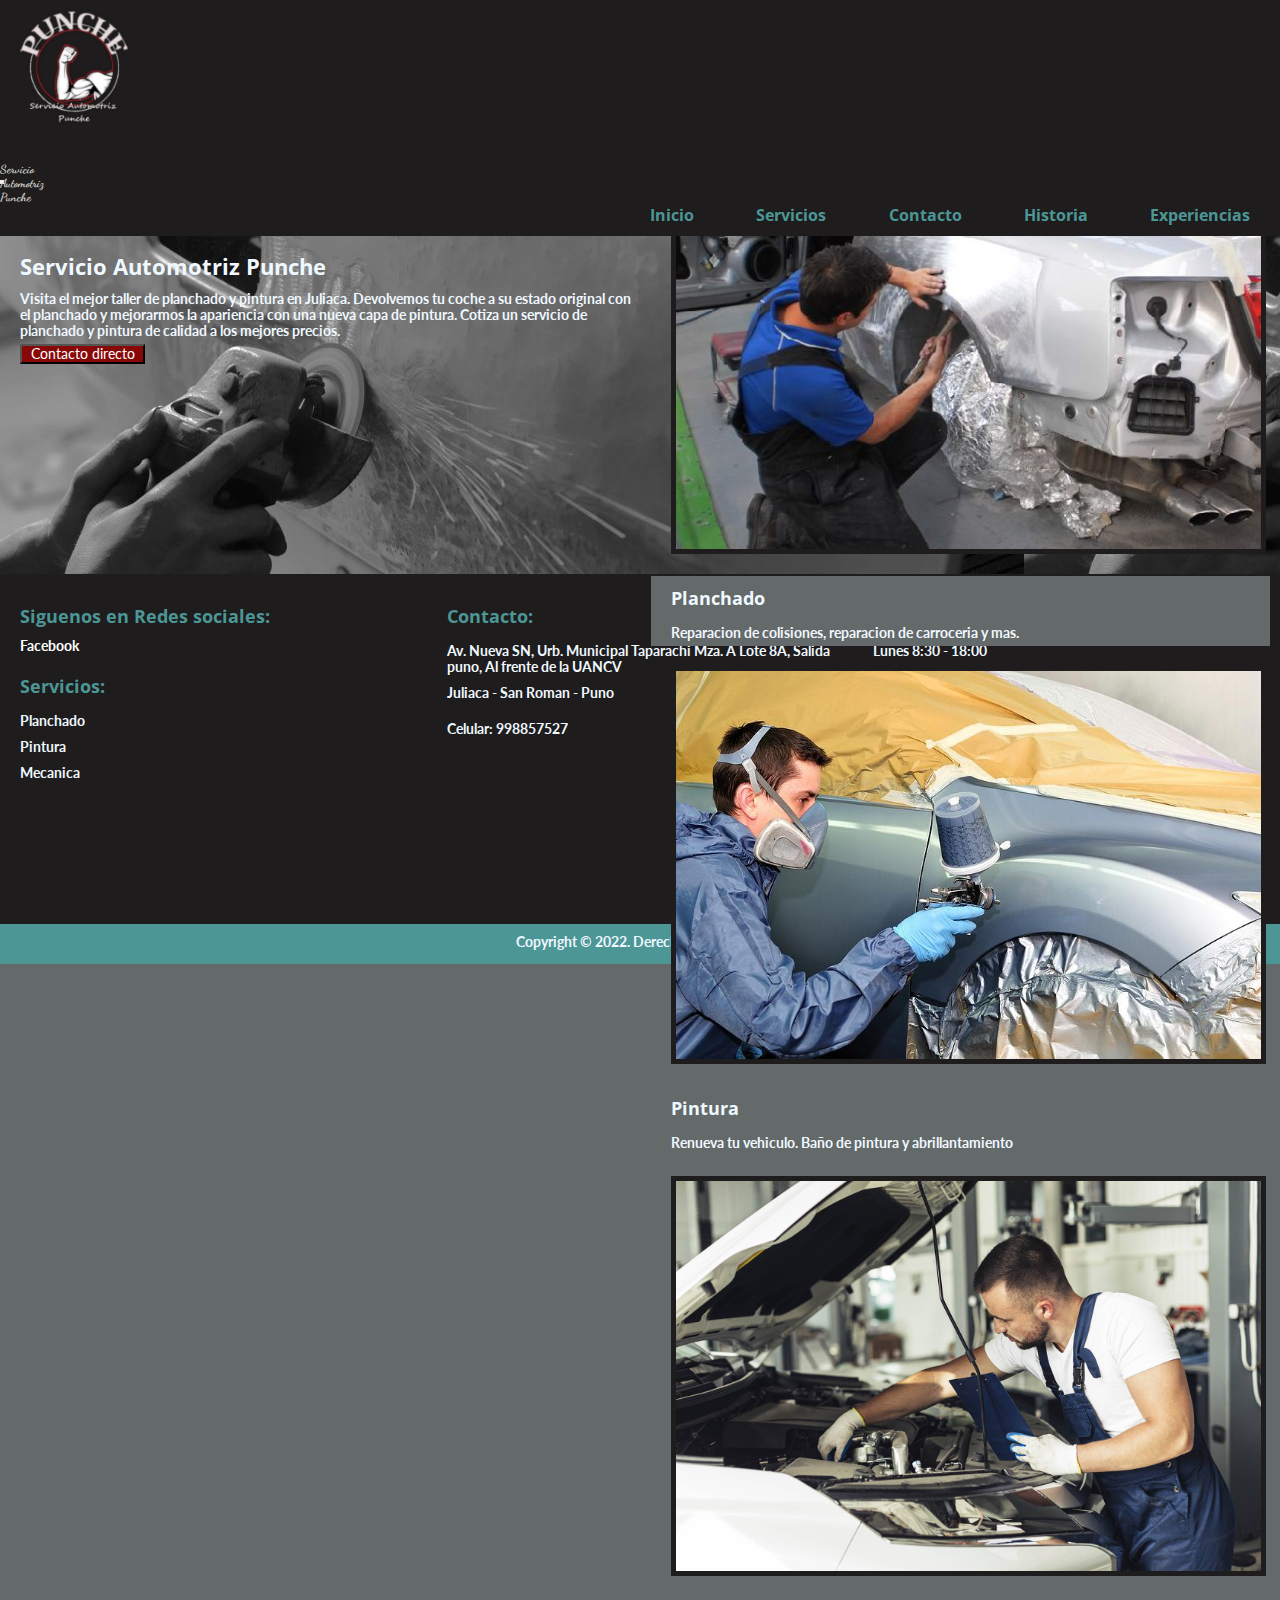
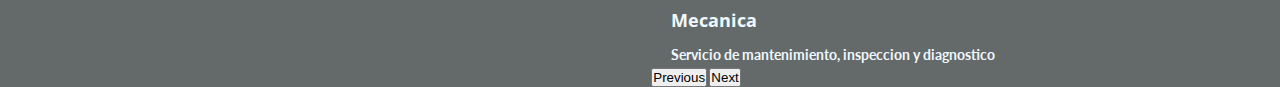
<file: index.html>
<!DOCTYPE html>
<html lang="en">
<head>
    <meta charset="UTF-8">
    <meta http-equiv="X-UA-Compatible" content="IE=edge">
    <meta name="viewport" content="width=device-width, initial-scale=1.0">
    <meta name="decription" content="Servicio Automotriz: Planchado, Pintura y Mecanica. Ofrecemos la mejor atencion y servicio. Nos ubicamos en Salido Puno - Juliaca">
    <meta name="keywords" content="Servicios, Servicio Automotriz, Servicio Automotriz Punche, Carroceria, Planchado, Pintura, Mecanica, Juliaca, Salida Puno, Puno, UANCV, San Roman, Atencion">
    <link rel="shortcut icon" href="./img/logo2.png">
    <link href="https://unpkg.com/aos@2.3.1/dist/aos.css" rel="stylesheet">
    <link href="https://cdn.jsdelivr.net/npm/bootstrap@5.1.3/dist/css/bootstrap.min.css" rel="stylesheet" integrity="sha384-1BmE4kWBq78iYhFldvKuhfTAU6auU8tT94WrHftjDbrCEXSU1oBoqyl2QvZ6jIW3" crossorigin="anonymous">
    <link rel="stylesheet" href="./estilos/style.css">
    <title>Servicio Automotriz</title>
</head>
<body id="pag1">
    
    

   
  <div id="pag11" class="grillaMenu">

    
    <nav class="navbar navbar-expand-lg navbar-light colormenu">
        <div class="container-fluid">

          <a class="navbar-brand columnaslogo" href="index2.html">
            <img src="./img/logo2.jpg" alt="logo" class="logo">
            
                <h2 class="letraslogo">Servicio</h2>
                
                <h2 class="letraslogo">Automotriz</h2>
                
                <h2 class="letraslogo">Punche</h2>
               
          </a>
          
          
        
         

          <button class="navbar-toggler" type="button" data-bs-toggle="collapse" data-bs-target="#navbarNav" aria-controls="navbarNav" aria-expanded="false" aria-label="Toggle navigation">
            <span class="navbar-toggler-icon colorhamburguesa"></span>
          </button>

          <div class="collapse navbar-collapse posicionmenu" id="navbarNav">
            <ul class="navbar-nav">
        
              <li class="nav-item">
                <a class="nav-link active" href="index2.html"><h2 class="letrasmenu">Inicio</h2></a>
              </li>
              <li class="nav-item">
                <a class="nav-link active" href="./secciones/servicios.html"><h2 class="letrasmenu">Servicios</h2></a>
              </li>
              <li class="nav-item">
                <a class="nav-link active" href="./secciones/contacto.html"><h2 class="letrasmenu">Contacto</h2></a>
              </li>
              <li class="nav-item">
                <a class="nav-link active" href="./secciones/historia.html"><h2 class="letrasmenu">Historia</h2></a>
              </li>
              <li class="nav-item">
                <a class="nav-link active" href="./secciones/experiencias.html"><h2 class="letrasmenu">Experiencias</h2></a>
              </li>

            </ul>
          </div>
          
        </div>
      </nav>

   </div>





   <div id="pag12" class="grillaIndex" >
       
     
       <div class="grillaIndex1">
       <h1>SERVICIO DE PLANCHADO, PINTURA Y MECANICA</h1>
       <h2>Servicio Automotriz Punche</h2>
       <P>Visita el mejor taller de planchado y pintura en Juliaca. Devolvemos tu coche a su estado original con el planchado y mejorarmos la apariencia con una nueva capa de pintura. Cotiza un servicio de planchado y pintura de calidad a los mejores precios.</P>
       <div class="btn-group" role="group" aria-label="Basic mixed styles example">
        <button type="button" class="btn linkLlamar"><a  href="tel:998857526">Contacto directo</a></button>
      </div>
   
  
       </div>


       <div class="grillaIndex2">
        <div id="carouselExampleCaptions" class="carousel slide" data-bs-ride="carousel">
            
            <div class="carousel-indicators">
              <button type="button" data-bs-target="#carouselExampleCaptions" data-bs-slide-to="0" class="active" aria-current="true" aria-label="Slide 1"></button>
              <button type="button" data-bs-target="#carouselExampleCaptions" data-bs-slide-to="1" aria-label="Slide 2"></button>
              <button type="button" data-bs-target="#carouselExampleCaptions" data-bs-slide-to="2" aria-label="Slide 3"></button>
            </div>

            <div class="carousel-inner">
              <div class="carousel-item active">
                <img class="imgIndex" src="./img/planchado-y-pintura4.jpg" class="d-block" alt="...">
                <div class="carousel-caption d-none d-md-block">
                  
                  <h5>Planchado</h5>
                  <p>Reparacion de colisiones, reparacion de carroceria y mas.</p>
                  
                </div>
              </div>
              <div class="carousel-item">
                <img class="imgIndex" src="./img/pintura1.jpg" class="d-block" alt="...">
                <div class="carousel-caption d-none d-md-block">
                  <h5>Pintura</h5>
                  <p>Renueva tu vehiculo. Baño de pintura y abrillantamiento</p>
                </div>
              </div>
              <div class="carousel-item">
                <img class="imgIndex" src="./img/mecanica1.jpg" class="d-block" alt="...">
                <div class="carousel-caption d-none d-md-block">
                  <h5>Mecanica</h5>
                  <p>Servicio de mantenimiento, inspeccion y diagnostico</p>
                </div>
              </div>
            </div>
            
            <button class="carousel-control-prev" type="button" data-bs-target="#carouselExampleCaptions" data-bs-slide="prev">
              <span class="carousel-control-prev-icon" aria-hidden="true"></span>
              <span class="visually-hidden">Previous</span>
            </button>
            <button class="carousel-control-next" type="button" data-bs-target="#carouselExampleCaptions" data-bs-slide="next">
              <span class="carousel-control-next-icon" aria-hidden="true"></span>
              <span class="visually-hidden">Next</span>
            </button>
          </div>
       </div>
       </div>
    






     




   <div id="pag13" class="grillaFooter">

    <footer class="grillaFooter1">
    <h3>
        Siguenos en Redes sociales:
    </h3>
    <a class="linkFooter" href="https://www.facebook.com/profile.php?id=100077024314016">Facebook</a><br><br>

  

    <h3>
        Servicios:
    </h3>
    <p>Planchado</p>
    <p>Pintura</p>
    <p>Mecanica</p>

    </footer>


    <footer class="grillaFooter2">
    <h3>
        Contacto:
    </h3>
    <p>Av. Nueva SN, Urb. Municipal Taparachi Mza. A Lote 8A, Salida puno, Al frente de la UANCV</p>
    <p>Juliaca - San Roman - Puno</p><br>
    <p>Celular: 998857527</p><br><br><br><br>

    </footer>


    
    <footer class="grillaFooter3">
    <h3>
        Horario de Atencion: 
    </h3>
    <p>Lunes       8:30 - 18:00</p>
    <p>Martes      8:30 - 18:00</p>
    <p>Miércoles   8:30 - 18:00</p>
    <p>Jueves      8:30 - 18:00</p>
    <p>Viernes     8:30 - 18:00</p>
    <p>Sábado      8:30 - 14:00</p>

   </footer>

   </div>


   <div id="pag14" class="grillaParteFinal">
   <footer class="grillaParteFinal1">
       Copyright © 2022. Derechos Reservados
   </footer>
   </div>

   <script src="https://unpkg.com/aos@2.3.1/dist/aos.js" rel="stylesheet"></script>

   <script>
       AOS.init();
   </script>



   <script src="https://cdn.jsdelivr.net/npm/bootstrap@5.1.3/dist/js/bootstrap.bundle.min.js" integrity="sha384-ka7Sk0Gln4gmtz2MlQnikT1wXgYsOg+OMhuP+IlRH9sENBO0LRn5q+8nbTov4+1p" crossorigin="anonymous"></script>

   

</body>
</html>
</file>
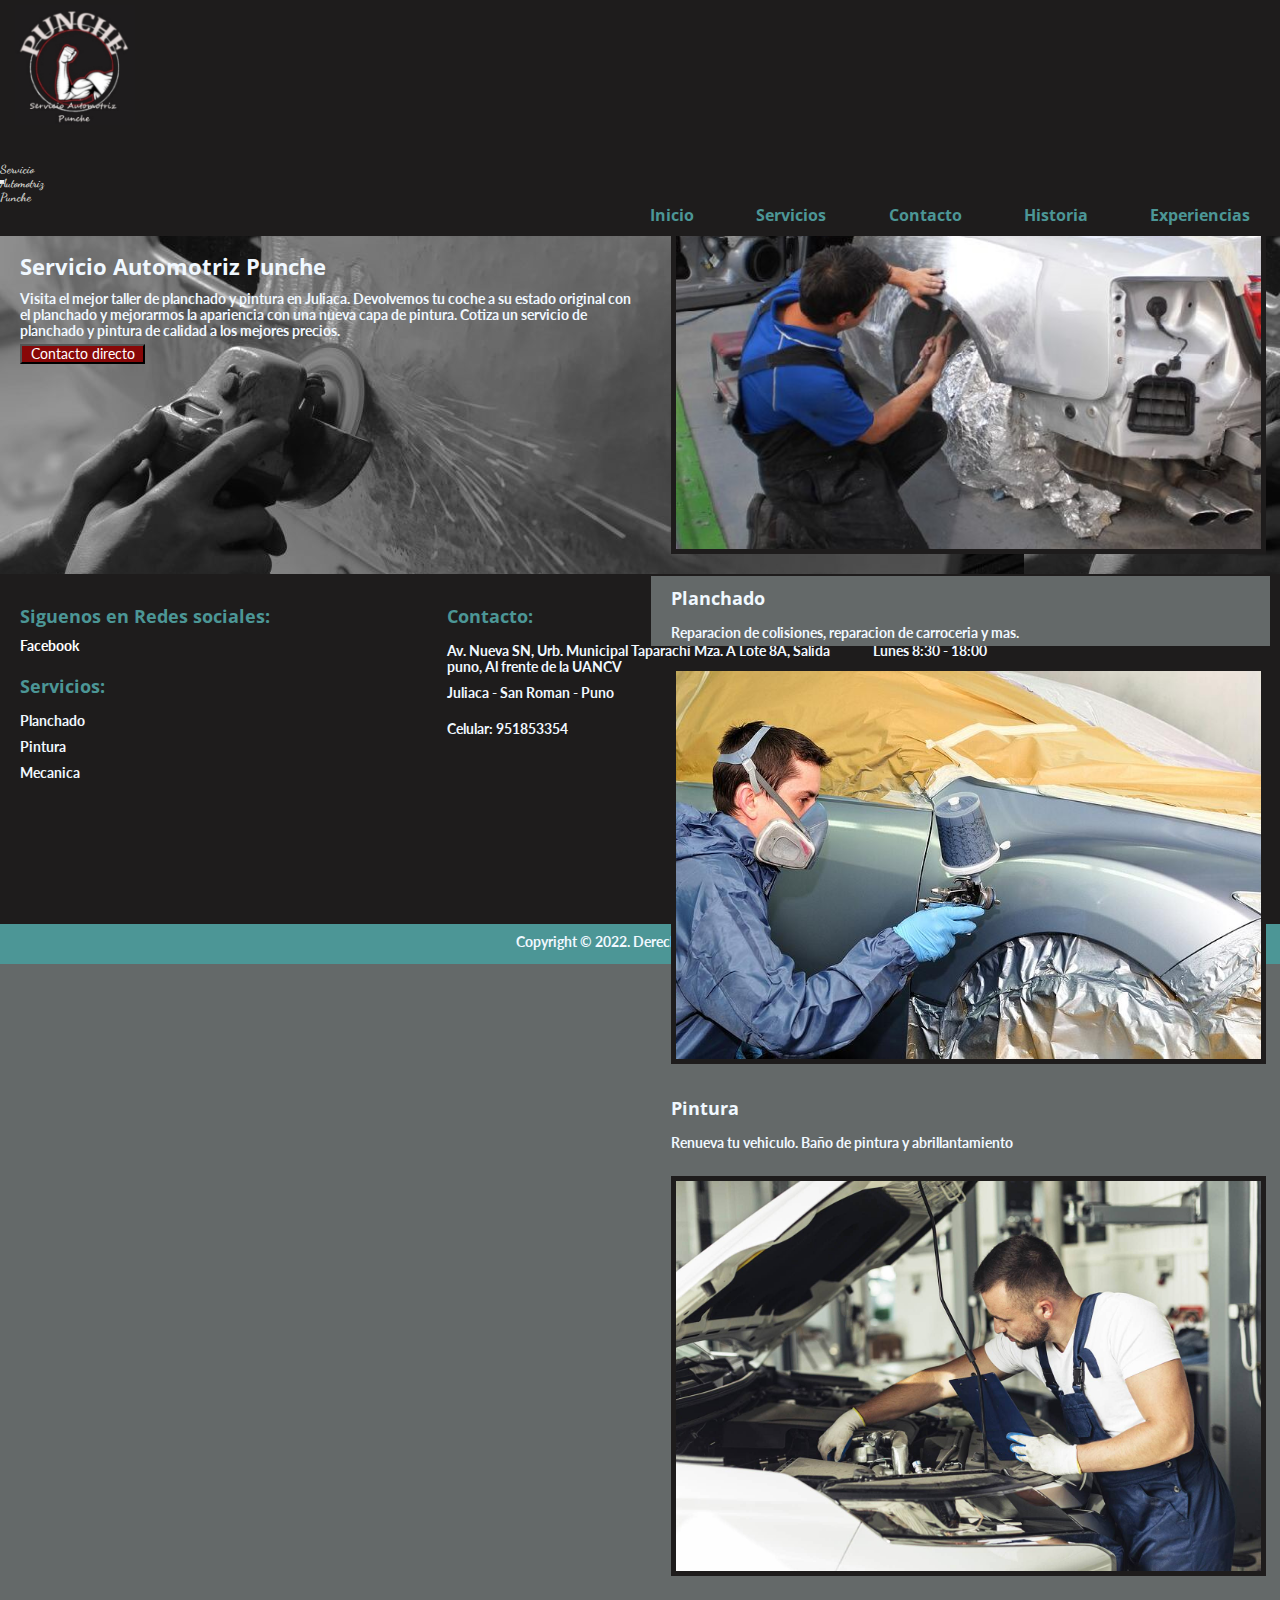
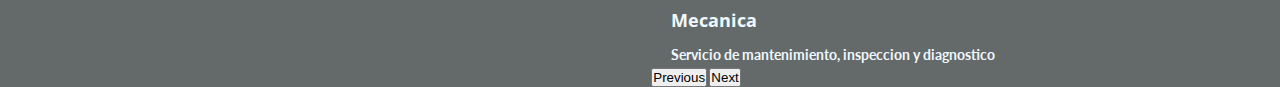
<file: index2.html>
<!DOCTYPE html>
<html lang="en">
<head>
    <meta charset="UTF-8">
    <meta http-equiv="X-UA-Compatible" content="IE=edge">
    <meta name="viewport" content="width=device-width, initial-scale=1.0">
    <meta name="decription" content="Servicio Automotriz: Planchado, Pintura y Mecanica. Ofrecemos la mejor atencion y servicio. Nos ubicamos en Salido Puno - Juliaca">
    <meta name="keywords" content="Servicios, Servicio Automotriz, Servicio Automotriz Punche, Carroceria, Planchado, Pintura, Mecanica, Juliaca, Salida Puno, Puno, UANCV, San Roman, Atencion">
    <link rel="shortcut icon" href="./img/logo2.png">
    <link href="https://unpkg.com/aos@2.3.1/dist/aos.css" rel="stylesheet">
    <link href="https://cdn.jsdelivr.net/npm/bootstrap@5.1.3/dist/css/bootstrap.min.css" rel="stylesheet" integrity="sha384-1BmE4kWBq78iYhFldvKuhfTAU6auU8tT94WrHftjDbrCEXSU1oBoqyl2QvZ6jIW3" crossorigin="anonymous">
    <link rel="stylesheet" href="./estilos/style.css">
    <title>Servicio Automotriz</title>
</head>
<body id="pag1">
    
    

   
  <div id="pag11" class="grillaMenu">

    
    <nav class="navbar navbar-expand-lg navbar-light colormenu">
        <div class="container-fluid">

          <a class="navbar-brand columnaslogo" href="index2.html">
            <img src="./img/logo2.jpg" alt="logo" class="logo">
            
                <h2 class="letraslogo">Servicio</h2>
                
                <h2 class="letraslogo">Automotriz</h2>
                
                <h2 class="letraslogo">Punche</h2>
               
          </a>
          
          
        
         

          <button class="navbar-toggler" type="button" data-bs-toggle="collapse" data-bs-target="#navbarNav" aria-controls="navbarNav" aria-expanded="false" aria-label="Toggle navigation">
            <span class="navbar-toggler-icon colorhamburguesa"></span>
          </button>

          <div class="collapse navbar-collapse posicionmenu" id="navbarNav">
            <ul class="navbar-nav">
        
              <li class="nav-item">
                <a class="nav-link active" href="index2.html"><h2 class="letrasmenu">Inicio</h2></a>
              </li>
              <li class="nav-item">
                <a class="nav-link active" href="./secciones/servicios.html"><h2 class="letrasmenu">Servicios</h2></a>
              </li>
              <li class="nav-item">
                <a class="nav-link active" href="./secciones/contacto.html"><h2 class="letrasmenu">Contacto</h2></a>
              </li>
              <li class="nav-item">
                <a class="nav-link active" href="./secciones/historia.html"><h2 class="letrasmenu">Historia</h2></a>
              </li>
              <li class="nav-item">
                <a class="nav-link active" href="./secciones/experiencias.html"><h2 class="letrasmenu">Experiencias</h2></a>
              </li>

            </ul>
          </div>
          
        </div>
      </nav>

   </div>





   <div id="pag12" class="grillaIndex" >
       
     
       <div class="grillaIndex1">
       <h1>SERVICIO DE PLANCHADO, PINTURA Y MECANICA</h1>
       <h2>Servicio Automotriz Punche</h2>
       <P>Visita el mejor taller de planchado y pintura en Juliaca. Devolvemos tu coche a su estado original con el planchado y mejorarmos la apariencia con una nueva capa de pintura. Cotiza un servicio de planchado y pintura de calidad a los mejores precios.</P>
       <div class="btn-group" role="group" aria-label="Basic mixed styles example">
        <button type="button" class="btn linkLlamar"><a  href="tel:951853354">Contacto directo</a></button>
      </div>
   
  
       </div>


       <div class="grillaIndex2">
        <div id="carouselExampleCaptions" class="carousel slide" data-bs-ride="carousel">
            
            <div class="carousel-indicators">
              <button type="button" data-bs-target="#carouselExampleCaptions" data-bs-slide-to="0" class="active" aria-current="true" aria-label="Slide 1"></button>
              <button type="button" data-bs-target="#carouselExampleCaptions" data-bs-slide-to="1" aria-label="Slide 2"></button>
              <button type="button" data-bs-target="#carouselExampleCaptions" data-bs-slide-to="2" aria-label="Slide 3"></button>
            </div>

            <div class="carousel-inner">
              <div class="carousel-item active">
                <img class="imgIndex" src="./img/planchado-y-pintura4.jpg" class="d-block" alt="...">
                <div class="carousel-caption d-none d-md-block">
                  
                  <h5>Planchado</h5>
                  <p>Reparacion de colisiones, reparacion de carroceria y mas.</p>
                  
                </div>
              </div>
              <div class="carousel-item">
                <img class="imgIndex" src="./img/pintura1.jpg" class="d-block" alt="...">
                <div class="carousel-caption d-none d-md-block">
                  <h5>Pintura</h5>
                  <p>Renueva tu vehiculo. Baño de pintura y abrillantamiento</p>
                </div>
              </div>
              <div class="carousel-item">
                <img class="imgIndex" src="./img/mecanica1.jpg" class="d-block" alt="...">
                <div class="carousel-caption d-none d-md-block">
                  <h5>Mecanica</h5>
                  <p>Servicio de mantenimiento, inspeccion y diagnostico</p>
                </div>
              </div>
            </div>
            
            <button class="carousel-control-prev" type="button" data-bs-target="#carouselExampleCaptions" data-bs-slide="prev">
              <span class="carousel-control-prev-icon" aria-hidden="true"></span>
              <span class="visually-hidden">Previous</span>
            </button>
            <button class="carousel-control-next" type="button" data-bs-target="#carouselExampleCaptions" data-bs-slide="next">
              <span class="carousel-control-next-icon" aria-hidden="true"></span>
              <span class="visually-hidden">Next</span>
            </button>
          </div>
       </div>
       </div>
    






     




   <div id="pag13" class="grillaFooter">

    <footer class="grillaFooter1">
    <h3>
        Siguenos en Redes sociales:
    </h3>
    <a class="linkFooter" href="https://www.facebook.com/profile.php?id=100077024314016">Facebook</a><br><br>

  

    <h3>
        Servicios:
    </h3>
    <p>Planchado</p>
    <p>Pintura</p>
    <p>Mecanica</p>

    </footer>


    <footer class="grillaFooter2">
    <h3>
        Contacto:
    </h3>
    <p>Av. Nueva SN, Urb. Municipal Taparachi Mza. A Lote 8A, Salida puno, Al frente de la UANCV</p>
    <p>Juliaca - San Roman - Puno</p><br>
    <p>Celular: 951853354</p><br><br><br><br>

    </footer>


    
    <footer class="grillaFooter3">
    <h3>
        Horario de Atencion: 
    </h3>
    <p>Lunes       8:30 - 18:00</p>
    <p>Martes      8:30 - 18:00</p>
    <p>Miércoles   8:30 - 18:00</p>
    <p>Jueves      8:30 - 18:00</p>
    <p>Viernes     8:30 - 18:00</p>
    <p>Sábado      8:30 - 14:00</p>

   </footer>

   </div>


   <div id="pag14" class="grillaParteFinal">
   <footer class="grillaParteFinal1">
       Copyright © 2022. Derechos Reservados
   </footer>
   </div>

   <script src="https://unpkg.com/aos@2.3.1/dist/aos.js" rel="stylesheet"></script>

   <script>
       AOS.init();
   </script>



   <script src="https://cdn.jsdelivr.net/npm/bootstrap@5.1.3/dist/js/bootstrap.bundle.min.js" integrity="sha384-ka7Sk0Gln4gmtz2MlQnikT1wXgYsOg+OMhuP+IlRH9sENBO0LRn5q+8nbTov4+1p" crossorigin="anonymous"></script>

   

</body>
</html>
</file>
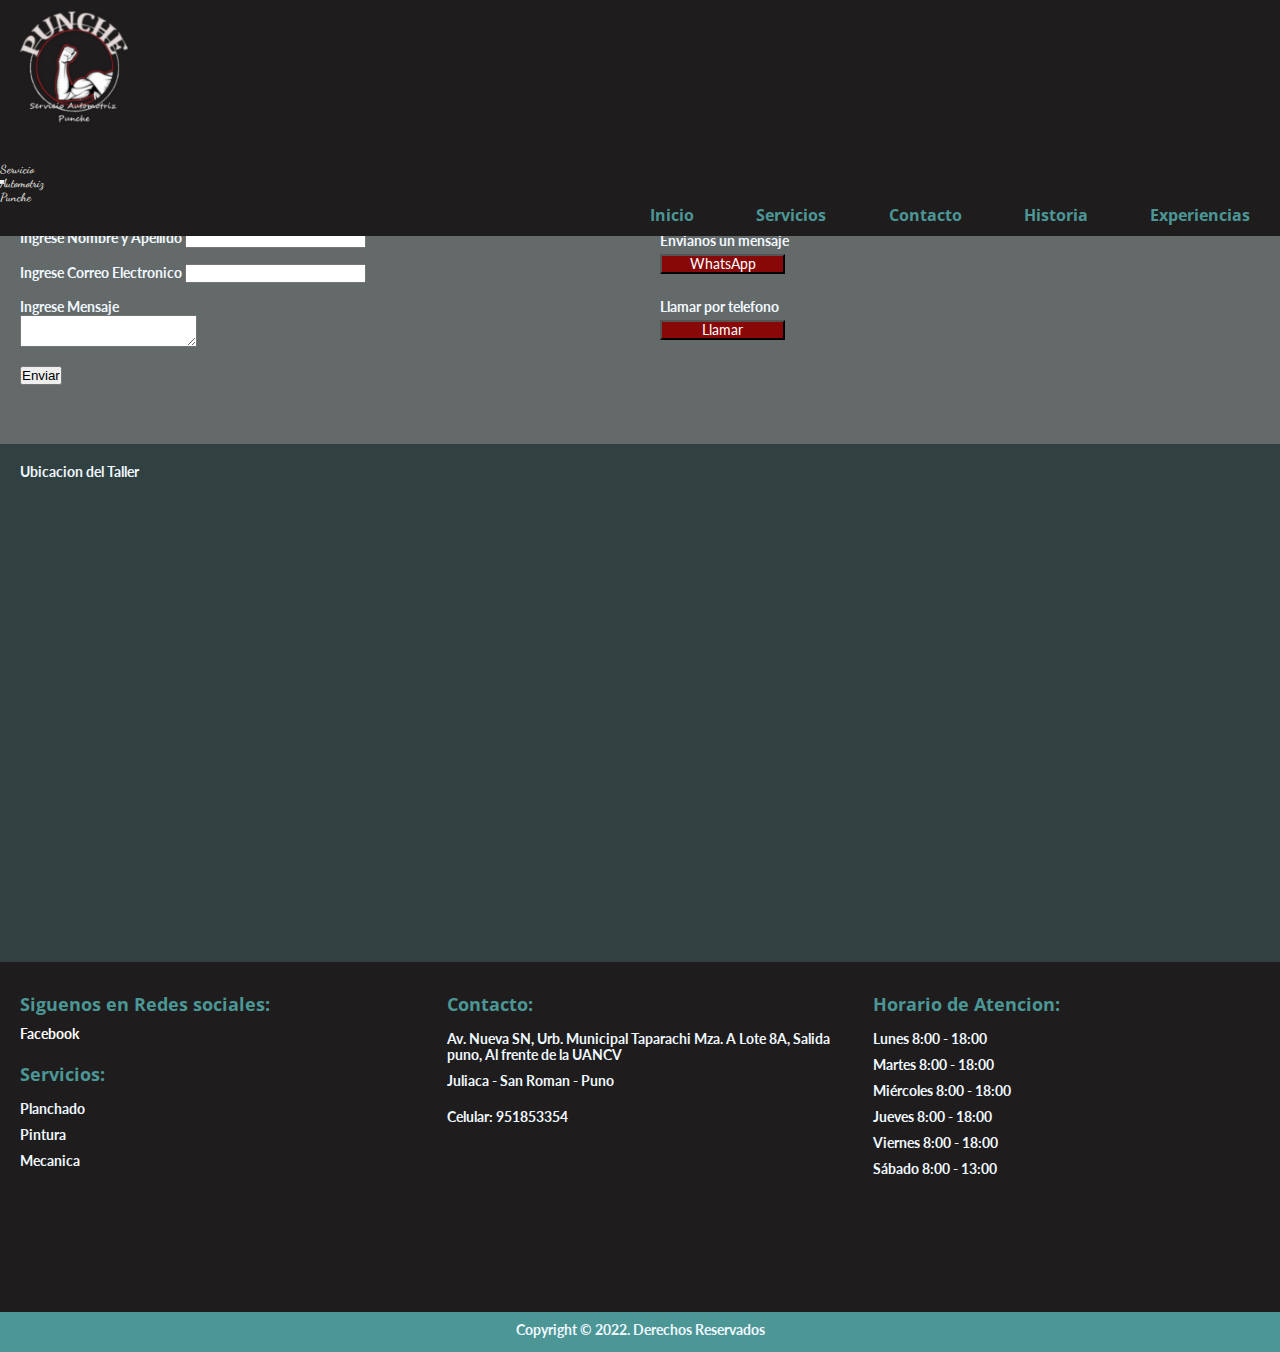
<file: secciones/contacto.html>
<!DOCTYPE html>
<html lang="en">
<head>
    <meta charset="UTF-8">
    <meta http-equiv="X-UA-Compatible" content="IE=edge">
    <meta name="viewport" content="width=device-width, initial-scale=1.0">
    <meta name="decription" content="Contactanos: 998 857 527. Servicio Automotriz: Planchado, Pintura y Mecanica. Ofrecemos la mejor atencion y servicio. Nos ubicamos en Salido Puno - Juliaca">
    <meta name="keywords" content="Servicios, Servicio Automotriz, Servicio Automotriz Punche, Carroceria, Planchado, Pintura, Mecanica, Juliaca, Salida Puno, Puno, UANCV, San Roman, Atencion, Contacto, Numero, WhatsApp">
    <link rel="shortcut icon" href="../img/logo2.png">
    <link href="https://cdn.jsdelivr.net/npm/bootstrap@5.1.3/dist/css/bootstrap.min.css" rel="stylesheet" integrity="sha384-1BmE4kWBq78iYhFldvKuhfTAU6auU8tT94WrHftjDbrCEXSU1oBoqyl2QvZ6jIW3" crossorigin="anonymous">
    <link rel="stylesheet" href="../estilos/style.css">
    <title>Contacto</title>
</head>
<body id="pag3">

    <div id="pag31" class="grillaMenu">
    
        <nav class="navbar navbar-expand-lg navbar-light colormenu">
            <div class="container-fluid">
    
              <a class="navbar-brand columnaslogo" href="../index2.html">
                <img src="../img/logo2.jpg" alt="logo" class="logo">
                
                    <h2 class="letraslogo">Servicio</h2>
                    
                    <h2 class="letraslogo">Automotriz</h2>
                    
                    <h2 class="letraslogo">Punche</h2>
                   
              </a>
              
              
            
             
    
              <button class="navbar-toggler" type="button" data-bs-toggle="collapse" data-bs-target="#navbarNav" aria-controls="navbarNav" aria-expanded="false" aria-label="Toggle navigation">
                <span class="navbar-toggler-icon colorhamburguesa"></span>
              </button>
    
              <div class="collapse navbar-collapse posicionmenu" id="navbarNav">
                <ul class="navbar-nav">
            
                  <li class="nav-item">
                    <a class="nav-link active" href="../index2.html"><h2 class="letrasmenu">Inicio</h2></a>
                  </li>
                  <li class="nav-item">
                    <a class="nav-link active" href="servicios.html"><h2 class="letrasmenu">Servicios</h2></a>
                  </li>
                  <li class="nav-item">
                    <a class="nav-link active" href="contacto.html"><h2 class="letrasmenu">Contacto</h2></a>
                  </li>
                  <li class="nav-item">
                    <a class="nav-link active" href="historia.html"><h2 class="letrasmenu">Historia</h2></a>
                  </li>
                  <li class="nav-item">
                    <a class="nav-link active" href="experiencias.html"><h2 class="letrasmenu">Experiencias</h2></a>
                  </li>
    
                </ul>
              </div>
              
            </div>
          </nav>
    
       </div>




    <div id="pag32" class="grillaContacto">

    <section class="grillaContacto1">
    <p>Envianos un Correo</p>
    <form class="formContacto">
        <label for="nombre_apellido">Ingrese Nombre y Apellido</label>
        <input type="text" name="nombre_apellido"><br><br>
        <label for="correo">Ingrese Correo Electronico</label>
        <input type="text" name="correo"><br><br>
        <label for="mensaje">Ingrese Mensaje</label><br>
        <textarea name="mensaje"></textarea><br><br>

        <input type="submit" value="Enviar">
    </form>

    
    </section>


    

    <section class="grillaContacto2">
        <P>Envianos un mensaje</P>

        <div class="btn-group" role="group" aria-label="Basic mixed styles example">
          <button type="button" class="btn linkLlamar"><a href="https://wa.me/message/YYDZXWCTEY22F1">WhatsApp</a></button>
        </div><br><br>
    
        <P>Llamar por telefono</P>

        <div class="btn-group" role="group" aria-label="Basic mixed styles example">
          <button type="button" class="btn linkLlamar"><a  href="tel:951853354">Llamar</a></button>
        </div>

       

    </section>
    

    </div>


    <div id="pag33">
    <section class="googleMaps">
    <p class="letraGoogleMaps">Ubicacion del Taller</p><br>
    <iframe class="tamañoMapa" src="https://www.google.com/maps/embed?pb=!1m18!1m12!1m3!1d7688.239756946309!2d-70.11343141785956!3d-15.531702978497215!2m3!1f0!2f0!3f0!3m2!1i1024!2i768!4f13.1!3m3!1m2!1s0x9167f53f79c3f5db%3A0xaadce389be3767f0!2sAUTOPU!5e0!3m2!1ses!2spe!4v1657378386578!5m2!1ses!2spe" width="600" height="450" style="border:0;" allowfullscreen="" loading="lazy" referrerpolicy="no-referrer-when-downgrade"></iframe>
    </section>
    </div>  



    <div id="pag34" class="grillaFooter">

        <footer class="grillaFooter1">
        <h3>
            Siguenos en Redes sociales:
        </h3>
        <a class="linkFooter" href="https://www.facebook.com/profile.php?id=100077024314016">Facebook</a><br><br>
    
        <h3>
            Servicios:
        </h3>
        <p>Planchado</p>
        <p>Pintura</p>
        <p>Mecanica</p>
    
        </footer>
    
    
        <footer class="grillaFooter2">
        <h3>
            Contacto:
        </h3>
        <p>Av. Nueva SN, Urb. Municipal Taparachi Mza. A Lote 8A, Salida puno, Al frente de la UANCV</p>
        <p>Juliaca - San Roman - Puno</p><br>
        <p>Celular: 951853354</p><br><br><br><br>
    
        </footer>
    
    
        
        <footer class="grillaFooter3">
        <h3>
            Horario de Atencion: 
        </h3>
        <p>Lunes       8:00 - 18:00</p>
        <p>Martes      8:00 - 18:00</p>
        <p>Miércoles   8:00 - 18:00</p>
        <p>Jueves      8:00 - 18:00</p>
        <p>Viernes     8:00 - 18:00</p>
        <p>Sábado      8:00 - 13:00</p>
    
       </footer>
    
    </div>


    <div id="pag35" class="grillaParteFinal">
        <footer class="grillaParteFinal1">
            Copyright © 2022. Derechos Reservados
        </footer>
    </div>


    <script src="https://cdn.jsdelivr.net/npm/bootstrap@5.1.3/dist/js/bootstrap.bundle.min.js" integrity="sha384-ka7Sk0Gln4gmtz2MlQnikT1wXgYsOg+OMhuP+IlRH9sENBO0LRn5q+8nbTov4+1p" crossorigin="anonymous"></script>
     
    
</body>
</html>
</file>
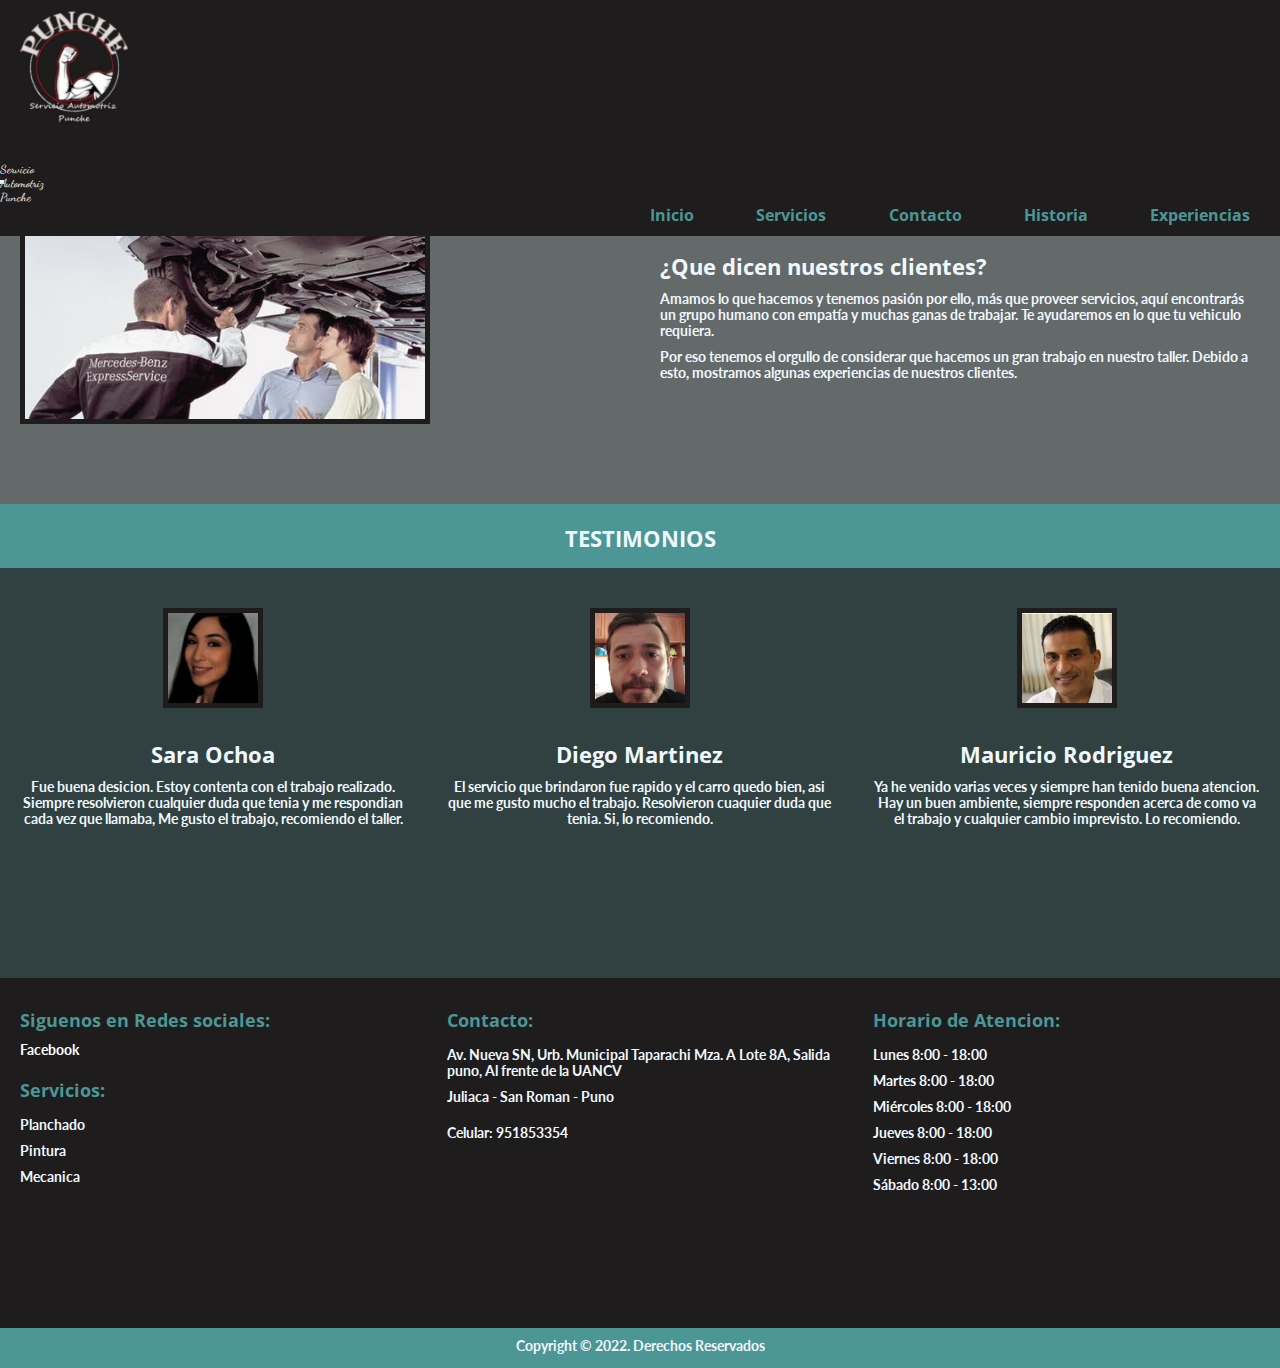
<file: secciones/experiencias.html>
<!DOCTYPE html>
<html lang="en">
<head>
    <meta charset="UTF-8">
    <meta http-equiv="X-UA-Compatible" content="IE=edge">
    <meta name="viewport" content="width=device-width, initial-scale=1.0">
    <meta name="decription" content="Experiencias de nuestros clientes. Servicio Automotriz: Planchado, Pintura y Mecanica. Testimonios de la calidad de nuestros servicios, siempre preocupados por ustedes">
    <meta name="keywords" content="Servicios, Servicio Automotriz, Servicio Automotriz Punche, Carroceria, Planchado, Pintura, Mecanica, Juliaca, Salida Puno, Puno, UANCV, San Roman, Atencion, Experiencias, Experiencias de clientes">
    <link rel="shortcut icon" href="../img/logo2.png">
    <link href="https://unpkg.com/aos@2.3.1/dist/aos.css" rel="stylesheet">
    <link href="https://cdn.jsdelivr.net/npm/bootstrap@5.1.3/dist/css/bootstrap.min.css" rel="stylesheet" integrity="sha384-1BmE4kWBq78iYhFldvKuhfTAU6auU8tT94WrHftjDbrCEXSU1oBoqyl2QvZ6jIW3" crossorigin="anonymous">
    <link rel="stylesheet" href="../estilos/style.css">
    <title>Experiencias</title>
</head>
<body id="pag5">

    <div id="pag51" class="grillaMenu">
    
        <nav class="navbar navbar-expand-lg navbar-light colormenu">
            <div class="container-fluid">
    
              <a class="navbar-brand columnaslogo" href="../index2.html">
                <img src="../img/logo2.jpg" alt="logo" class="logo">
                
                    <h2 class="letraslogo">Servicio</h2>
                    
                    <h2 class="letraslogo">Automotriz</h2>
                    
                    <h2 class="letraslogo">Punche</h2>
                   
              </a>
              
              
            
             
    
              <button class="navbar-toggler" type="button" data-bs-toggle="collapse" data-bs-target="#navbarNav" aria-controls="navbarNav" aria-expanded="false" aria-label="Toggle navigation">
                <span class="navbar-toggler-icon colorhamburguesa"></span>
              </button>
    
              <div class="collapse navbar-collapse posicionmenu" id="navbarNav">
                <ul class="navbar-nav">
            
                    <li class="nav-item">
                        <a class="nav-link active" href="../index2.html"><h2 class="letrasmenu">Inicio</h2></a>
                      </li>
                      <li class="nav-item">
                        <a class="nav-link active" href="servicios.html"><h2 class="letrasmenu">Servicios</h2></a>
                      </li>
                      <li class="nav-item">
                        <a class="nav-link active" href="contacto.html"><h2 class="letrasmenu">Contacto</h2></a>
                      </li>
                      <li class="nav-item">
                        <a class="nav-link active" href="historia.html"><h2 class="letrasmenu">Historia</h2></a>
                      </li>
                      <li class="nav-item">
                        <a class="nav-link active" href="experiencias.html"><h2 class="letrasmenu">Experiencias</h2></a>
                      </li>
    
                </ul>
              </div>
              
            </div>
          </nav>
    
       </div>


    <div id="pag52" class="grillaExperiencias12">
        <section class="grillaExperiencias1">
        <figure>
            <img class="imagenExperiencias" src="../img/experiencias.jpg" alt="experiencias"  data-aos="fade-right" 
            data-aos-offset="300" 
            data-aos-easing="ease-in-sine">
        </figure> 
        </section>

        <section class="grillaExperiencias2">
        <h2>¿Que dicen nuestros clientes?</h2>
        <p>Amamos lo que hacemos y tenemos pasión por ello, más que proveer servicios, aquí encontrarás un grupo humano con empatía y muchas ganas de trabajar. Te ayudaremos en lo que tu vehiculo requiera. </p>
        
          <p>
          Por eso tenemos el orgullo de considerar que hacemos un gran trabajo en nuestro taller. Debido a esto, mostramos algunas experiencias de nuestros clientes.</p>
       
  
        </section>
        
    </div>




    <div id="pag53" class="grillaExperiencias12-345">
    <section class="sectionTestimonios">
      <h2>TESTIMONIOS</h2>
    </section>
    </div>


    <div id="pag54" class="grillaExperiencias345">

      
      <section class="grillaExperiencias3">


      <img class="imagenTestimonios" src="../img/sara.jpg" alt="experiencias">
      

      <h2>Sara Ochoa</h2>

      <p>Fue buena desicion. Estoy contenta con el trabajo realizado. Siempre resolvieron cualquier duda que tenia y me respondian cada vez que llamaba, Me gusto el trabajo, recomiendo el taller.</p>

      </section>




      <section class="grillaExperiencias4">

        <img class="imagenTestimonios" src="../img/diego.jpg" alt="experiencias">

    
      <h2>Diego Martinez</h2>
      <p>El servicio que brindaron fue rapido y el carro quedo bien, asi que me gusto mucho el trabajo. Resolvieron cuaquier duda que tenia. Si, lo recomiendo.</p>

  
        </section>




      <section class="grillaExperiencias5">

      <img class="imagenTestimonios" src="../img/mauricio.jpg" alt="experiencias">

      <h2>Mauricio Rodriguez</h2>
      <p>Ya he venido varias veces y siempre han tenido buena atencion. Hay un buen ambiente, siempre responden acerca de como va el trabajo y cualquier cambio imprevisto. Lo recomiendo.</p>
     

      </section>
      
    </div>





    <div id="pag55" class="grillaFooter">

        <footer class="grillaFooter1">
        <h3>
            Siguenos en Redes sociales:
        </h3>
        <a class="linkFooter" href="https://www.facebook.com/profile.php?id=100077024314016">Facebook</a><br><br>
    
        <h3>
            Servicios:
        </h3>
        <p>Planchado</p>
        <p>Pintura</p>
        <p>Mecanica</p>
    
        </footer>
    
    
        <footer class="grillaFooter2">
        <h3>
            Contacto:
        </h3>
        <p>Av. Nueva SN, Urb. Municipal Taparachi Mza. A Lote 8A, Salida puno, Al frente de la UANCV</p>
        <p>Juliaca - San Roman - Puno</p><br>
        <p>Celular: 951853354</p><br><br><br><br>
    
        </footer>
    
    
        
        <footer class="grillaFooter3">
        <h3>
            Horario de Atencion: 
        </h3>
        <p>Lunes       8:00 - 18:00</p>
        <p>Martes      8:00 - 18:00</p>
        <p>Miércoles   8:00 - 18:00</p>
        <p>Jueves      8:00 - 18:00</p>
        <p>Viernes     8:00 - 18:00</p>
        <p>Sábado      8:00 - 13:00</p>
    
       </footer>
    
       </div>

       <div id="pag56" class="grillaParteFinal">
        <footer class="grillaParteFinal1">
            Copyright © 2022. Derechos Reservados
        </footer>
    </div>

    <script src="https://unpkg.com/aos@2.3.1/dist/aos.js" rel="stylesheet"></script>

    <script>
       AOS.init();
    </script>


   <script src="https://cdn.jsdelivr.net/npm/bootstrap@5.1.3/dist/js/bootstrap.bundle.min.js" integrity="sha384-ka7Sk0Gln4gmtz2MlQnikT1wXgYsOg+OMhuP+IlRH9sENBO0LRn5q+8nbTov4+1p" crossorigin="anonymous"></script>

 
    
</body>
</html>
</file>
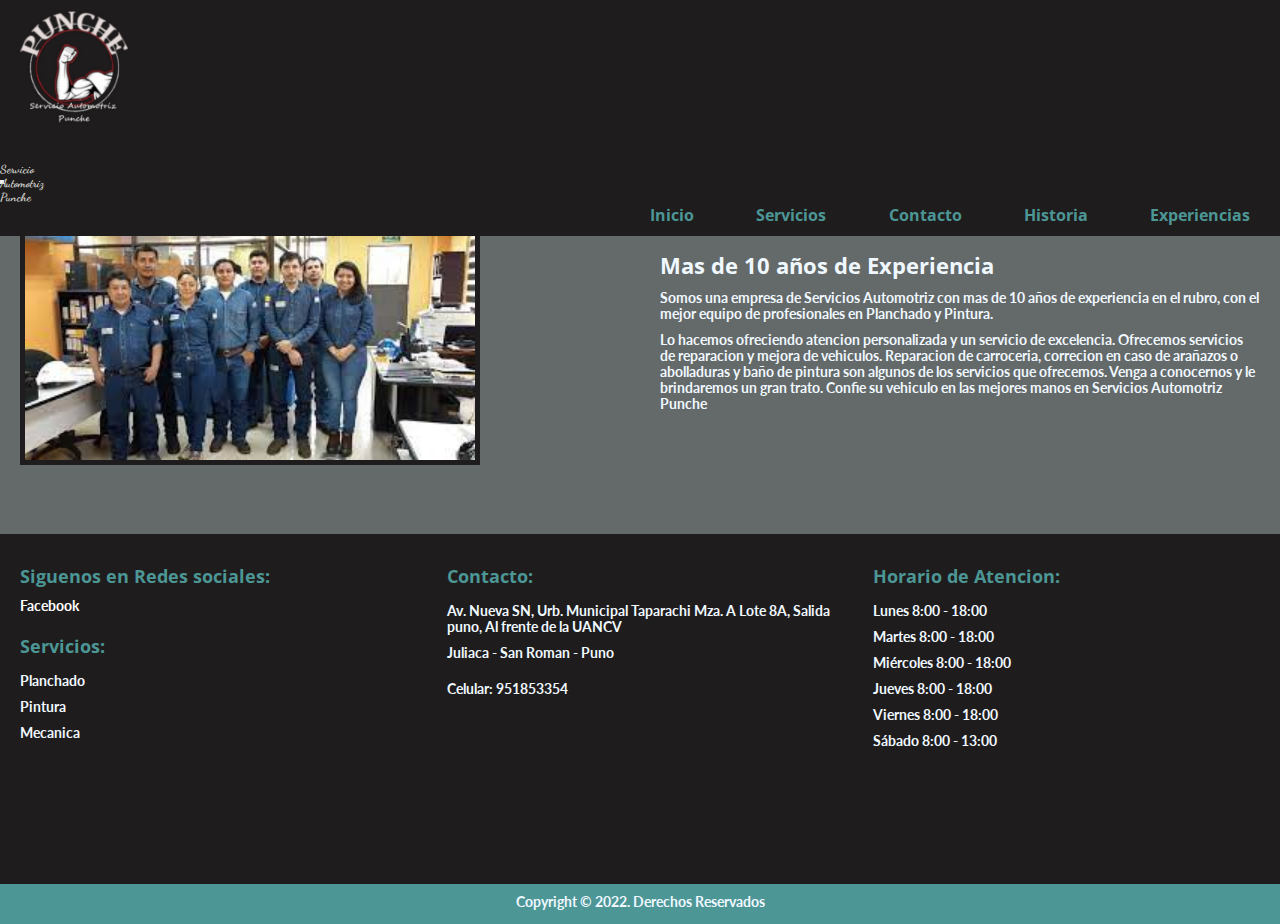
<file: secciones/historia.html>
<!DOCTYPE html>
<html lang="en">
<head>
    <meta charset="UTF-8">
    <meta http-equiv="X-UA-Compatible" content="IE=edge">
    <meta name="viewport" content="width=device-width, initial-scale=1.0">
    <meta name="decription" content="Conoce nuestra historia. Servicio Automotriz: Planchado, Pintura y Mecanica. Contamos con mas de 10 años brindando atencion de calidad, siempre preocupados por ti">
    <meta name="keywords" content="Servicios, Servicio Automotriz, Servicio Automotriz Punche, Carroceria, Planchado, Pintura, Mecanica, Juliaca, Salida Puno, Puno, UANCV, San Roman, Atencion, Historia, Historia de la empresa, Historia de la empresa Automotriz Punche, Historia de la empresa Servicios Automotriz Punche">
    <link rel="shortcut icon" href="../img/logo2.png">
    <link href="https://unpkg.com/aos@2.3.1/dist/aos.css" rel="stylesheet">
    <link href="https://cdn.jsdelivr.net/npm/bootstrap@5.1.3/dist/css/bootstrap.min.css" rel="stylesheet" integrity="sha384-1BmE4kWBq78iYhFldvKuhfTAU6auU8tT94WrHftjDbrCEXSU1oBoqyl2QvZ6jIW3" crossorigin="anonymous">
    <link rel="stylesheet" href="../estilos/style.css">
    <title>Historia</title>
</head>
<body id="pag4">
    
    <div id="pag41" class="grillaMenu">
    
        <nav class="navbar navbar-expand-lg navbar-light colormenu">
            <div class="container-fluid">
    
              <a class="navbar-brand columnaslogo" href="../index2.html">
                <img src="../img/logo2.jpg" alt="logo" class="logo">
                
                    <h2 class="letraslogo">Servicio</h2>
                    
                    <h2 class="letraslogo">Automotriz</h2>
                    
                    <h2 class="letraslogo">Punche</h2>
                   
              </a>
              
              
            
             
    
              <button class="navbar-toggler" type="button" data-bs-toggle="collapse" data-bs-target="#navbarNav" aria-controls="navbarNav" aria-expanded="false" aria-label="Toggle navigation">
                <span class="navbar-toggler-icon colorhamburguesa"></span>
              </button>
    
              <div class="collapse navbar-collapse posicionmenu" id="navbarNav">
                <ul class="navbar-nav">
            
                    <li class="nav-item">
                        <a class="nav-link active" href="../index2.html"><h2 class="letrasmenu">Inicio</h2></a>
                      </li>
                      <li class="nav-item">
                        <a class="nav-link active" href="servicios.html"><h2 class="letrasmenu">Servicios</h2></a>
                      </li>
                      <li class="nav-item">
                        <a class="nav-link active" href="contacto.html"><h2 class="letrasmenu">Contacto</h2></a>
                      </li>
                      <li class="nav-item">
                        <a class="nav-link active" href="historia.html"><h2 class="letrasmenu">Historia</h2></a>
                      </li>
                      <li class="nav-item">
                        <a class="nav-link active" href="experiencias.html"><h2 class="letrasmenu">Experiencias</h2></a>
                      </li>
    
                </ul>
              </div>
              
            </div>
          </nav>
    
       </div>

    <div id="pag42" class="grillaHistoria">

        <section class="grillaHistoria1">
        <h2>Sobre nosotros</h2>
        <figure>
            <img class="imagenHistoria" src="../img/equipo.jpg" alt="equipo" data-aos="fade-right" 
            data-aos-offset="300" 
            data-aos-easing="ease-in-sine">
        </figure>
        </section>

        <section class="grillaHistoria2">
        <h2>Mas de 10 años de Experiencia</h2>

        <p>Somos una empresa de Servicios Automotriz con mas de 10 años de experiencia en el rubro, con el mejor equipo de profesionales en Planchado y Pintura. </p> 
        <p>Lo hacemos ofreciendo atencion personalizada y un servicio de excelencia. Ofrecemos servicios de reparacion y mejora de vehiculos. Reparacion de carroceria, correcion en caso de arañazos o abolladuras y baño de pintura son algunos de los servicios que ofrecemos. Venga a conocernos y le brindaremos un gran trato. Confie su vehiculo en las mejores manos en Servicios Automotriz Punche</p>
        
        </section>

    </div>
    


    <div id="pag43" class="grillaFooter">

        <footer class="grillaFooter1">
        <h3>
            Siguenos en Redes sociales:
        </h3>
        <a class="linkFooter" href="https://www.facebook.com/profile.php?id=100077024314016">Facebook</a><br><br>
    
        <h3>
            Servicios:
        </h3>
        <p>Planchado</p>
        <p>Pintura</p>
        <p>Mecanica</p>
    
        </footer>
    
    
        <footer class="grillaFooter2">
        <h3>
            Contacto:
        </h3>
        <p>Av. Nueva SN, Urb. Municipal Taparachi Mza. A Lote 8A, Salida puno, Al frente de la UANCV</p>
        <p>Juliaca - San Roman - Puno</p><br>
        <p>Celular: 951853354</p><br><br><br><br>
    
        </footer>
    
    
        
        <footer class="grillaFooter3">
        <h3>
            Horario de Atencion: 
        </h3>
        <p>Lunes       8:00 - 18:00</p>
        <p>Martes      8:00 - 18:00</p>
        <p>Miércoles   8:00 - 18:00</p>
        <p>Jueves      8:00 - 18:00</p>
        <p>Viernes     8:00 - 18:00</p>
        <p>Sábado      8:00 - 13:00</p>
    
       </footer>
    
       </div>


       <div id="pag45" class="grillaParteFinal">
        <footer class="grillaParteFinal1">
            Copyright © 2022. Derechos Reservados
        </footer>
    </div>

    <script src="https://unpkg.com/aos@2.3.1/dist/aos.js" rel="stylesheet"></script>

    <script>
       AOS.init();
    </script>

 


   <script src="https://cdn.jsdelivr.net/npm/bootstrap@5.1.3/dist/js/bootstrap.bundle.min.js" integrity="sha384-ka7Sk0Gln4gmtz2MlQnikT1wXgYsOg+OMhuP+IlRH9sENBO0LRn5q+8nbTov4+1p" crossorigin="anonymous"></script>

 
    
</body>
</html>
</file>
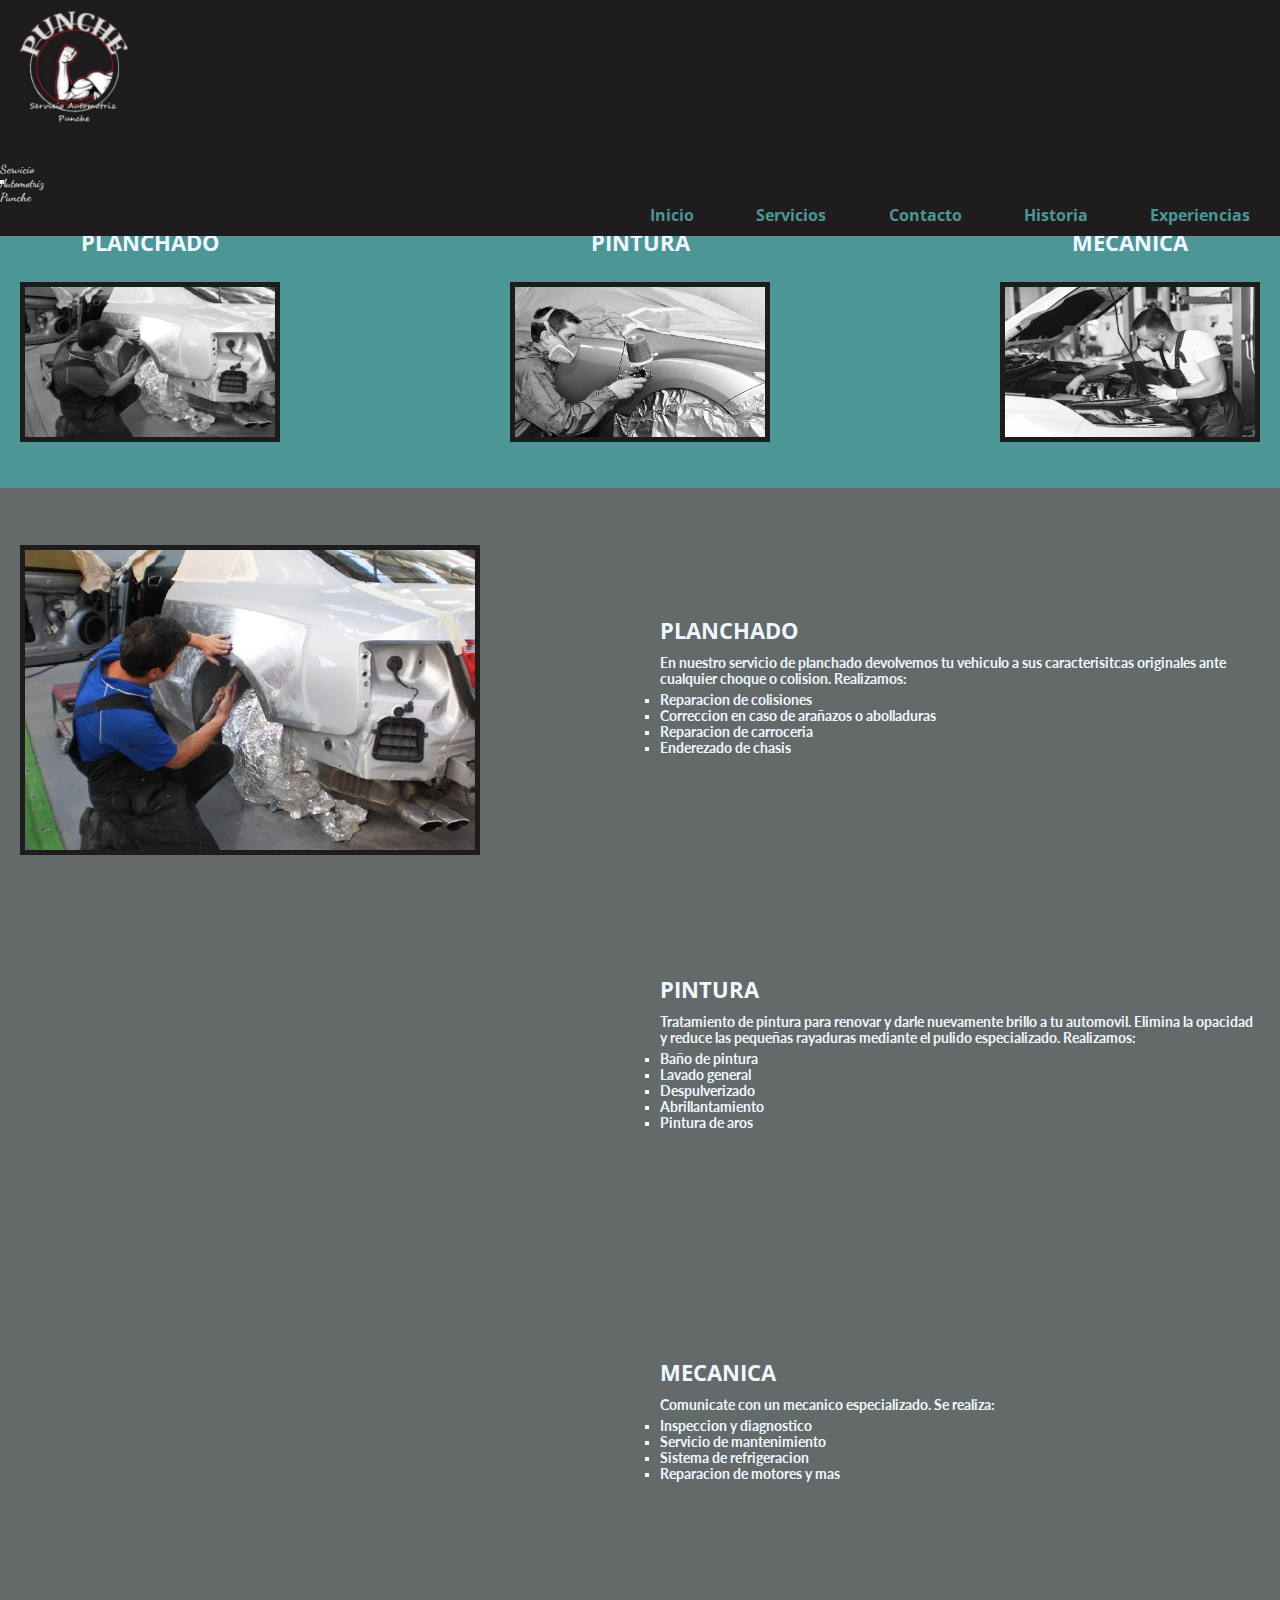
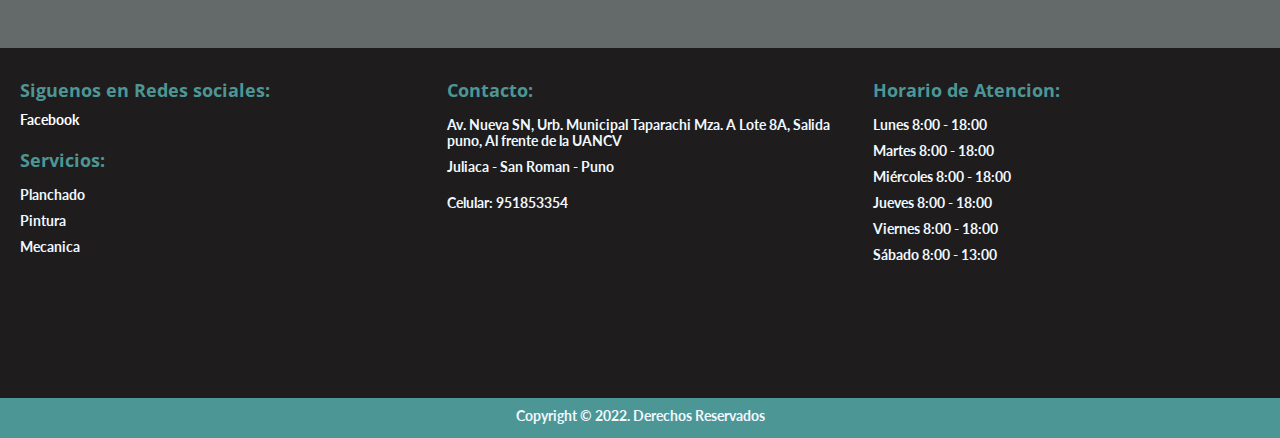
<file: secciones/servicios.html>
<!DOCTYPE html>
<html lang="en">
<head>
    <meta charset="UTF-8">
    <meta http-equiv="X-UA-Compatible" content="IE=edge">
    <meta name="viewport" content="width=device-width, initial-scale=1.0">
    <meta name="decription" content="Servicio Automotriz: Planchado, Pintura y Mecanica. Ofrecemos la mejor atencion y servicio. Nos ubicamos en Salido Puno - Juliaca">
    <meta name="keywords" content="Servicios, Servicio Automotriz, Servicio Automotriz Punche, Carroceria, Planchado, Pintura, Mecanica, Juliaca, Salida Puno, Puno, UANCV, San Roman, Atencion">
    <link rel="shortcut icon" href="../img/logo2.png">
    <link href="https://unpkg.com/aos@2.3.1/dist/aos.css" rel="stylesheet">
    <link href="https://cdn.jsdelivr.net/npm/bootstrap@5.1.3/dist/css/bootstrap.min.css" rel="stylesheet" integrity="sha384-1BmE4kWBq78iYhFldvKuhfTAU6auU8tT94WrHftjDbrCEXSU1oBoqyl2QvZ6jIW3" crossorigin="anonymous">
    <link rel="stylesheet" href="../estilos/style.css">
    <title>Servicios</title>
</head>
<body id="pag2">
    
    <div id="pag21" class="grillaMenu">
    
        <nav class="navbar navbar-expand-lg navbar-light colormenu">
            <div class="container-fluid">
    
              <a class="navbar-brand columnaslogo" href="../index2.html">
                <img src="../img/logo2.jpg" alt="logo" class="logo">
                
                    <h2 class="letraslogo">Servicio</h2>
                    
                    <h2 class="letraslogo">Automotriz</h2>
                    
                    <h2 class="letraslogo">Punche</h2>
                   
              </a>
              
              
            
             
    
              <button class="navbar-toggler" type="button" data-bs-toggle="collapse" data-bs-target="#navbarNav" aria-controls="navbarNav" aria-expanded="false" aria-label="Toggle navigation">
                <span class="navbar-toggler-icon colorhamburguesa"></span>
              </button>
    
              <div class="collapse navbar-collapse posicionmenu" id="navbarNav">
                <ul class="navbar-nav">
            
                    <li class="nav-item">
                        <a class="nav-link active" href="../index2.html"><h2 class="letrasmenu">Inicio</h2></a>
                      </li>
                      <li class="nav-item">
                        <a class="nav-link active" href="servicios.html"><h2 class="letrasmenu">Servicios</h2></a>
                      </li>
                      <li class="nav-item">
                        <a class="nav-link active" href="contacto.html"><h2 class="letrasmenu">Contacto</h2></a>
                      </li>
                      <li class="nav-item">
                        <a class="nav-link active" href="historia.html"><h2 class="letrasmenu">Historia</h2></a>
                      </li>
                      <li class="nav-item">
                        <a class="nav-link active" href="experiencias.html"><h2 class="letrasmenu">Experiencias</h2></a>
                      </li>
    
                </ul>
              </div>
              
            </div>
          </nav>
    
       </div>






    
    <div id="pag22"> 
    <section class="sectionServicios">
        <h2>SERVICIO DE PLANCHADO, PINTURA Y MECANICA</h2>
    </section>
    </div>  





    <div id="pag23" class="grillaServicios1">

        <section class="grillaServicios11">
            <h2>PLANCHADO</h2>
            
                        <a class="botonesServicios" href="#botonPlanchado">
                        <img class="imagenServicios1" src="../img/planchado-y-pintura4.jpg" alt="" >
                        </a>
                        
        </section>
        <section class="grillaServicios12">
            <h2>PINTURA</h2>
           
                        <a class="botonesServicios" href="#botonPintura">               
                        <img class="imagenServicios1" src="../img/pintura1.jpg" alt="">
                        </a>
                    

        </section>
        <section class="grillaServicios13">
            <h2>MECANICA</h2>
         
                        <a class="botonesServicios" href="#botonMecanica">               
                        <img class="imagenServicios1" src="../img/mecanica1.jpg" alt="">
                        </a>
                 
        </section>

    </div>


    <div id="pag24" class="grillaServicios234">

        <section class="grillaServicios21">
        <figure>
            <img class="imagenServicios2" src="../img/planchado-y-pintura4.jpg" alt="planchado" data-aos="fade-right" 
            data-aos-offset="300" 
            data-aos-easing="ease-in-sine">
        </figure>
        </section>

        <section class="grillaServicios22"  id="botonPlanchado">
            <h2>PLANCHADO</h2>
            <P>En nuestro servicio de planchado devolvemos tu vehiculo a sus caracterisitcas originales ante cualquier choque o colision. Realizamos:</P>

            <ul class="viñetas">
               
            <li>Reparacion de colisiones</li>
            <li>Correccion en caso de arañazos o abolladuras</li>
            <li>Reparacion de carroceria</li>
            <li>Enderezado de chasis</li>

            </ul><br><br><br><br>
          
           
        </section>
    
        
        <section class="grillaServicios31">
        <figure>
            <img class="imagenServicios2" src="../img/pintura1.jpg" alt="pintura" data-aos="fade-right" 
            data-aos-offset="300" 
            data-aos-easing="ease-in-sine">
        </figure>
        </section>
        <section class="grillaServicios32" id="botonPintura">
            <h2>PINTURA</h2>
            <p>Tratamiento de pintura para renovar y darle nuevamente brillo a tu automovil. Elimina la opacidad y reduce las pequeñas rayaduras mediante el pulido especializado. Realizamos:</p>
            <ul class="viñetas">
               
            <li>Baño de pintura</li>
            <li>Lavado general</li>
            <li>Despulverizado</li>
            <li>Abrillantamiento</li>
            <li>Pintura de aros</li>
    
            </ul><br><br><br><br>
            
           
        </section>

    
        <section class="grillaServicios41">
        <figure>
            <img class="imagenServicios2" src="../img/mecanica1.jpg" alt="pintura" data-aos="fade-right" 
            data-aos-offset="300" 
            data-aos-easing="ease-in-sine">
        </figure>
        </section>

        <section class="grillaServicios42" id="botonMecanica">
            <h2>MECANICA</h2>
            <p>Comunicate con un mecanico especializado. Se realiza: </p>

            <ul class="viñetas">
               
                <li>Inspeccion y diagnostico</li>
                <li>Servicio de mantenimiento</li>
                <li>Sistema de refrigeracion</li>
                <li>Reparacion de motores y mas</li>
        
            </ul><br><br><br><br>
        
        </section>
    
    </div>  






    <div id="pag25" class="grillaFooter">

        <footer class="grillaFooter1">
        <h3>
            Siguenos en Redes sociales:
        </h3>
        <a class="linkFooter" href="https://www.facebook.com/profile.php?id=100077024314016">Facebook</a><br><br>
    
        <h3>
            Servicios:
        </h3>
        <p>Planchado</p>
        <p>Pintura</p>
        <p>Mecanica</p>
    
        </footer>
    
    
        <footer class="grillaFooter2">
        <h3>
            Contacto:
        </h3>
        <p>Av. Nueva SN, Urb. Municipal Taparachi Mza. A Lote 8A, Salida puno, Al frente de la UANCV</p>
        <p>Juliaca - San Roman - Puno</p><br>
        <p>Celular: 951853354</p><br><br><br><br>
    
        </footer>
    
    
        
        <footer class="grillaFooter3">
        <h3>
            Horario de Atencion: 
        </h3>
        <p>Lunes       8:00 - 18:00</p>
        <p>Martes      8:00 - 18:00</p>
        <p>Miércoles   8:00 - 18:00</p>
        <p>Jueves      8:00 - 18:00</p>
        <p>Viernes     8:00 - 18:00</p>
        <p>Sábado      8:00 - 13:00</p>
    
       </footer>
    
       </div>
       

    
       <div id="pag26" class="grillaParteFinal">
        <footer class="grillaParteFinal1">
            Copyright © 2022. Derechos Reservados
        </footer>
        </div>

        <script src="https://unpkg.com/aos@2.3.1/dist/aos.js" rel="stylesheet"></script>

        <script>
           AOS.init();
        </script>


        <script src="https://cdn.jsdelivr.net/npm/bootstrap@5.1.3/dist/js/bootstrap.bundle.min.js" integrity="sha384-ka7Sk0Gln4gmtz2MlQnikT1wXgYsOg+OMhuP+IlRH9sENBO0LRn5q+8nbTov4+1p" crossorigin="anonymous"></script>
     
 
    
</body>
</html>
</file>
<file: estilos/style.css>
@charset "UTF-8";
@import url("https://fonts.googleapis.com/css2?family=Dancing+Script&family=Lato:wght@700&family=Open+Sans:wdth,wght@75,700&display=swap");
* {
  padding: 0;
  margin: 0;
}

html {
  font-size: 62.5%;
  /*LETRA COMO PRIMERA VEZ*/
}

.viñetas {
  list-style: square;
  font-family: "Lato", sans-serif;
  margin-left: 20px;
  color: aliceblue;
  font-size: 150%;
}

/*operaciones*/
.linkLlamar {
  color: aliceblue;
  width: 125px;
  height: -66.6666666667px;
}

h1 {
  font-family: "Open Sans", sans-serif;
  font-size: 360%;
  color: aliceblue;
  padding: 20px 20px 10px 20px;
}

h2 {
  font-family: "Open Sans", sans-serif;
  font-size: 240%;
  color: aliceblue;
  padding: 10px 20px 5px 20px;
}

h3 {
  font-family: "Open Sans", sans-serif;
  font-size: 200%;
  color: rgb(76, 150, 150);
  padding: 10px 20px 10px 20px;
}

h5 {
  font-family: "Open Sans", sans-serif;
  font-size: 200%;
  color: aliceblue;
  padding: 10px 20px 10px 20px;
}

p {
  font-family: "Lato", sans-serif;
  font-size: 150%;
  color: aliceblue;
  padding: 5px 20px 5px 20px;
}

img {
  margin: 20px 20px 20px 20px;
  border: 5px solid #1E1C1C;
}

.linkLlamar {
  position: relative;
  left: 20px;
  top: 0px;
  background-color: rgb(136, 8, 8);
  color: aliceblue;
  font-size: 150%;
  font-family: "Lato", sans-serif;
}

.linkLlamar:hover {
  transform: scale(120.5%);
}

.linkFooter {
  position: relative;
  left: 20px;
  top: 0px;
  text-decoration: none;
  color: aliceblue;
  font-size: 150%;
  font-family: "Lato", sans-serif;
}

form {
  padding: 20px 20px 0px 20px;
  font-size: 150%;
}

.formContacto {
  color: aliceblue;
  font-family: "Lato", sans-serif;
}

.googleMaps {
  background-color: rgb(49, 65, 65);
  color: black;
  padding: 20px 20px 20px 20px;
}

.letraGoogleMaps {
  padding: 0px 0px 0px 0px;
}

Z .grillaIndex1 h1 {
  font-family: "Open Sans", sans-serif;
  font-size: 360%;
  color: aliceblue;
  padding: 20px 20px 10px 20px;
}
Z .grillaIndex1 h2 {
  font-family: "Open Sans", sans-serif;
  font-size: 240%;
  padding: 10px 20px 5px 20px;
}
Z .grillaIndex1 p {
  font-family: "Lato", sans-serif;
  font-size: 150%;
  color: aliceblue;
  padding: 5px 20px 5px 20px;
}

.grillaIndex2 h5 {
  background-color: rgb(100, 105, 105);
  margin-bottom: 0px;
}
.grillaIndex2 p {
  background-color: rgb(100, 105, 105);
}

/*1-mobile-smartphone*/
@media (min-width: 0px) {
  body {
    background-color: rgb(100, 105, 105);
    font-size: 90%;
    text-align: center;
    font-weight: bolder;
    display: flex;
    /*ver esto, junto con el column si al final estan bien*/
    /*quite de aqui el text align center*/
    flex-direction: column;
    min-height: 100vh;
  }

  #pag1 {
    display: grid;
    grid-template-areas: "pag11" "pag12" "pag13" "pag14";
  }

  #pag11 {
    grid-area: pag11;
    z-index: 20;
  }

  #pag12 {
    grid-area: pag12;
    z-index: 10;
  }

  #pag13 {
    grid-area: pag13;
  }

  #pag14 {
    grid-area: pag14;
  }

  #pag2 {
    display: grid;
    grid-template-areas: "pag21" "pag22" "pag23" "pag24" "pag25" "pag26";
  }

  #pag21 {
    grid-area: pag21;
    z-index: 20;
  }

  #pag22 {
    grid-area: pag22;
    z-index: 10;
  }

  #pag23 {
    grid-area: pag23;
  }

  #pag24 {
    grid-area: pag24;
  }

  #pag25 {
    grid-area: pag25;
  }

  #pag26 {
    grid-area: pag26;
  }

  #pag3 {
    display: grid;
    grid-template-areas: "pag31" "pag32" "pag33" "pag34" "pag35";
  }

  #pag31 {
    grid-area: pag31;
    z-index: 20;
  }

  #pag32 {
    grid-area: pag32;
    z-index: 10;
  }

  #pag33 {
    grid-area: pag33;
  }

  #pag34 {
    grid-area: pag34;
  }

  #pag35 {
    grid-area: pag35;
  }

  #pag4 {
    display: grid;
    grid-template-areas: "pag41" "pag42" "pag43" "pag44" "pag45";
  }

  #pag41 {
    grid-area: pag41;
    z-index: 20;
  }

  #pag42 {
    grid-area: pag42;
    z-index: 10;
  }

  #pag43 {
    grid-area: pag43;
  }

  #pag44 {
    grid-area: pag44;
  }

  #pag45 {
    grid-area: pag45;
  }

  #pag5 {
    display: grid;
    grid-template-areas: "pag51" "pag52" "pag53" "pag54" "pag55" "pag56";
  }

  #pag51 {
    grid-area: pag51;
    z-index: 20;
  }

  #pag52 {
    grid-area: pag52;
    z-index: 10;
  }

  #pag53 {
    grid-area: pag53;
  }

  #pag54 {
    grid-area: pag54;
  }

  #pag55 {
    grid-area: pag55;
  }

  #pag56 {
    grid-area: pag56;
  }

  .grillaMenu {
    height: 124px;
  }

  .colormenu {
    background-color: #1E1C1C;
    margin: 0px;
    padding: 0px;
  }

  .logo {
    width: 120px;
    position: relative;
    left: 0px;
    margin: 0px 0px 0px 10px;
    padding: 0px;
  }

  .letraslogo {
    text-align: left;
    font-size: 130%;
    font-family: "Dancing Script", cursive;
    color: rgb(214, 214, 209);
    font-weight: bolder;
    margin: 0px 0px 0px 0px;
    padding: 0px;
    position: relative;
    left: 0px;
    top: 30px;
  }

  .columnaslogo {
    -moz-column-count: 2;
         column-count: 2;
  }

  .letrasmenu {
    text-decoration: none;
    list-style: none;
    display: inline-block;
    color: rgb(76, 150, 150);
    font-size: 180%;
    margin: 0px 10px 0px 10px;
    padding: 20px 20px 10px 20px;
  }

  .posicionmenu {
    display: flex;
    justify-content: center;
  }

  .colorhamburguesa {
    background-color: rgb(76, 150, 150);
    width: 40px;
    height: 40px;
  }

  .grillaIndex {
    background-image: url("../img/imagenDeFondo2.jpg");
    background-color: rgb(100, 105, 105);
    display: grid;
    grid-template-areas: "grillaIndex1 grillaIndex2";
    height: 700px;
    grid-template-rows: 1fr;
    grid-template-columns: 1fr 1fr;
    display: flex;
    flex-direction: column;
  }

  .grillaIndex1 {
    grid-area: grillaIndex1;
  }

  .grillaIndex2 {
    grid-area: grillaIndex2;
    margin-top: auto;
    margin-bottom: auto;
    margin-left: auto;
    margin-right: auto;
  }

  footer {
    background-color: #1E1C1C;
    padding: 20px 0px 0px 0px;
  }

  .grillaFooter {
    background-color: #1E1C1C;
    display: grid;
    grid-template-areas: "grillaFooter2 grillaFooter3";
    height: 360px;
    grid-template-rows: 1fr;
    grid-template-columns: 1fr 1fr;
  }

  .grillaFooter1 {
    grid-area: grillaFooter1;
    display: none;
  }

  .grillaFooter2 {
    grid-area: grillaFooter2;
  }

  .grillaFooter3 {
    grid-area: grillaFooter3;
  }

  .sectionServicios {
    padding: 20px 0px 20px 0px;
    background-color: rgb(76, 150, 150);
    /*SI TIENE, ES EL TITULO*/
    text-align: center;
  }

  .grillaServicios1 {
    padding: 10px 0px 10px 0px;
    background-color: rgb(76, 150, 150);
    display: grid;
    text-align: center;
    grid-template-areas: "grillaServicios11" "grillaServicios12" "grillaServicios13";
    height: 800px;
    grid-template-rows: 1fr 1fr 1fr;
    grid-template-columns: 1fr;
    display: none;
    flex-direction: column;
    justify-content: space-between;
  }

  .grillaServicios11 {
    grid-area: grillaServicios11;
  }

  .grillaServicios12 {
    grid-area: grillaServicios12;
  }

  .grillaServicios13 {
    grid-area: grillaServicios13;
  }

  .grillaServicios234 {
    background-color: rgb(100, 105, 105);
    display: grid;
    grid-template-areas: "grillaServicios21" "grillaServicios22" "grillaServicios31" "grillaServicios32" "grillaServicios41" "grillaServicios42";
    height: 1300px;
    grid-template-rows: 1fr 1fr 1fr;
    grid-template-columns: 1fr 1fr;
    justify-content: center;
    align-items: center;
    display: flex;
    flex-direction: column;
    justify-content: space-evenly;
    text-align: center;
    padding: 20px 0px 20px 0px;
  }
  .grillaServicios234 p {
    display: none;
  }

  .grillaServicios21 {
    grid-area: grillaServicios21;
  }

  .grillaServicios22 {
    grid-area: grillaServicios22;
    scroll-margin-top: 150ex;
  }

  .grillaServicios31 {
    grid-area: grillaServicios31;
  }

  .grillaServicios32 {
    grid-area: grillaServicios32;
    scroll-margin-top: 150ex;
  }

  .grillaServicios41 {
    grid-area: grillaServicios41;
  }

  .grillaServicios42 {
    grid-area: grillaServicios42;
    scroll-margin-top: 150ex;
  }

  .grillaContacto {
    background-color: rgb(100, 105, 105);
    display: grid;
    grid-template-areas: "grillaContacto1 grillaContacto2";
    height: 400px;
    grid-template-rows: 1fr;
    grid-template-columns: 1fr 1fr;
    justify-content: center;
    align-items: center;
    justify-items: center;
  }

  .grillaContacto1 {
    grid-area: grillaContacto1;
  }

  .grillaContacto2 {
    grid-area: grillaContacto2;
  }

  .grillaHistoria {
    background-color: rgb(100, 105, 105);
    display: grid;
    grid-template-areas: "grillaHistoria1" "grillaHistoria2";
    height: 660px;
    grid-template-rows: 1fr;
    grid-template-columns: 1fr 1fr;
    padding: 20px 0px 20px 0px;
    display: flex;
    flex-direction: column;
  }

  .grillaHistoria1 {
    text-align: center;
    align-items: center;
    grid-area: grillaHistoria1;
  }

  .grillaHistoria2 {
    grid-area: grillaHistoria2;
    text-align: center;
    margin-top: auto;
    margin-bottom: auto;
  }

  .grillaExperiencias12 {
    background-color: rgb(100, 105, 105);
    display: grid;
    grid-template-areas: "grillaExperiencias1" "grillaExperiencias2";
    height: 590px;
    grid-template-rows: 1fr;
    grid-template-columns: 1fr 1fr;
    padding: 20px 0px 20px 0px;
    display: flex;
    flex-direction: column;
  }

  .grillaExperiencias1 {
    text-align: center;
    align-items: center;
    grid-area: grillaExperiencias1;
  }

  .grillaExperiencias2 {
    grid-area: grillaExperiencias2;
    text-align: center;
    margin-top: auto;
    margin-bottom: auto;
  }

  .sectionTestimonios {
    padding: 10px 0px 10px 0px;
    background-color: rgb(76, 150, 150);
    /*SI TIENE, ES EL TITULO*/
    text-align: center;
  }

  .grillaExperiencias345 {
    background-color: rgb(49, 65, 65);
    display: grid;
    grid-template-areas: "grillaExperiencias3" "grillaExperiencias4" "grillaExperiencias5";
    height: 900px;
    grid-template-rows: 1fr;
    grid-template-columns: 1fr 1fr 1fr;
    padding: 20px 0px 20px 0px;
    display: flex;
    flex-direction: column;
    justify-content: space-evenly;
  }

  .grillaExperiencias3 {
    text-align: center;
    align-items: center;
    grid-area: grillaExperiencias3;
  }

  .grillaExperiencias4 {
    grid-area: grillaExperiencias4;
    text-align: center;
  }

  .grillaExperiencias5 {
    grid-area: grillaExperiencias5;
    text-align: center;
  }

  .grillaParteFinal {
    display: grid;
    grid-template-areas: "grillaParteFinal1";
    height: 40px;
    grid-template-rows: 1fr;
    grid-template-columns: 1fr;
  }

  .grillaParteFinal1 {
    background-color: rgb(76, 150, 150);
    color: aliceblue;
    font-family: "Lato", sans-serif;
    font-size: 150%;
    text-align: center;
    padding: 10px 0px 10px 0px;
    -moz-column-count: 1;
         column-count: 1;
  }

  main {
    background-color: rgb(100, 105, 105);
    /*ESTO AUN EXISTE EN EL INICIO*/
    padding: 0px 0px 20px 0px;
  }

  .imgIndex {
    width: 89%;
  }

  .imagenServicios1 {
    filter: gray;
    /* IE6-9 */
    /* Google Chrome, Safari 6+ & Opera 15+ */
    filter: grayscale(1);
    /* Microsoft Edge and Firefox 35+ */
  }

  /* Disable grayscale on hover */
  .imagenServicios1:hover {
    filter: none;
  }

  .imagenServicios1 {
    width: 250px;
    height: 150px;
    min-width: none;
  }

  .imagenServicios2 {
    width: 250px;
    min-width: none;
  }

  .imagenHistoria {
    width: 89%;
    min-width: none;
    margin: 15px 20px 10px 20px;
  }

  .imagenExperiencias {
    width: 89%;
    min-width: none;
  }

  .imagenTestimonios {
    width: 90px;
    height: 90px;
    min-width: none;
  }

  .tamañoMapa {
    width: 89%;
  }

  .linkLlamar {
    left: 0px;
  }

  /*enlaces no visitados*/
  a:link {
    color: rgb(255, 255, 255);
  }

  /*enlaces visitDOS*/
  a:visited {
    color: rgb(100, 105, 105);
  }

  /*enlaces activos*/
  a:active {
    color: rgb(76, 150, 150);
  }

  /*apoyemos el mouse sobre el enlace*/
  a:hover {
    background: rgb(136, 8, 8);
  }

  .columnaslogo:hover {
    background: none;
  }

  .botonesServicios:hover {
    background: none;
  }
}
/*1.5- intermedio mobile-tablet*/
@media (min-width: 500px) {
  .sectionServicios {
    background-color: rgb(100, 105, 105);
  }

  .grillaServicios1 {
    display: flex;
  }

  .grillaServicios234 {
    height: 1700px;
  }

  .imgIndex {
    width: 400px;
  }

  .carousel {
    width: 450px;
  }

  .imagenServicios2 {
    width: 450px;
  }

  .imagenHistoria {
    width: 450px;
  }

  .imagenExperiencias {
    width: 450px;
  }
}
/*2-tablet*/
@media (min-width: 768px) {
  body {
    text-align: left;
    font-weight: bolder;
    display: flex;
    /*ver esto, junto con el column si al final estan bien*/
    /*quite de aqui el text align center*/
    flex-direction: column;
    min-height: 100vh;
  }

  .grillaMenu {
    height: 124px;
  }

  .columnaslogo {
    -moz-column-count: 2;
         column-count: 2;
  }

  .posicionmenu {
    display: flex;
    justify-content: center;
  }

  .grillaIndex {
    display: grid;
    grid-template-areas: "grillaIndex1 grillaIndex2";
    height: 550px;
    grid-template-rows: 1fr;
    grid-template-columns: 1fr 1fr;
    display: flex;
    flex-direction: row;
  }

  .grillaIndex1 {
    margin-top: auto;
    margin-bottom: auto;
  }

  .grillaIndex2 {
    margin-left: 0px;
    padding-right: 10px;
    margin-top: auto;
    margin-bottom: auto;
  }

  .grillaFooter {
    display: grid;
    grid-template-areas: "grillaFooter1 grillaFooter2 grillaFooter3";
    height: 360px;
    grid-template-rows: 1fr;
    grid-template-columns: 1fr 1fr 1fr;
  }

  .grillaFooter1 {
    display: inline;
    grid-area: grillaFooter1;
  }

  .grillaFooter2 {
    grid-area: grillaFooter2;
  }

  .grillaFooter3 {
    grid-area: grillaFooter3;
  }

  .grillaServicios1 {
    display: grid;
    text-align: center;
    grid-template-areas: "grillaServicios11 grillaServicios12 grillaServicios13";
    height: 270px;
    grid-template-rows: 1fr;
    grid-template-columns: 1fr 1fr 1fr;
    display: flex;
    flex-direction: row;
    justify-content: space-between;
  }

  .grillaServicios234 {
    display: grid;
    grid-template-areas: "grillaServicios21 grillaServicios22" "grillaServicios31 grillaServicios32" "grillaServicios41 grillaServicios42";
    height: 1400px;
    grid-template-rows: 1fr 1fr 1fr;
    grid-template-columns: 1fr 1fr;
    padding: 30px 0px 30px 0px;
    justify-content: left;
    align-items: left;
    text-align: left;
  }
  .grillaServicios234 p {
    display: flex;
  }

  .grillaServicios21 {
    grid-area: grillaServicios21;
  }

  .grillaServicios22 {
    grid-area: grillaServicios22;
    scroll-margin-top: 90ex;
  }

  .grillaServicios31 {
    grid-area: grillaServicios31;
  }

  .grillaServicios32 {
    grid-area: grillaServicios32;
    scroll-margin-top: 90ex;
  }

  .grillaServicios41 {
    grid-area: grillaServicios41;
  }

  .grillaServicios42 {
    grid-area: grillaServicios42;
    scroll-margin-top: 90ex;
  }

  .grillaContacto {
    display: grid;
    grid-template-areas: "grillaContacto1 grillaContacto2";
    height: 320px;
    grid-template-rows: 1fr;
    grid-template-columns: 1fr 1fr;
    justify-content: center;
    align-items: center;
    justify-items: center;
  }

  .grillaHistoria {
    display: grid;
    grid-template-areas: "grillaHistoria1" "grillaHistoria2";
    height: 600px;
    grid-template-rows: 1fr;
    grid-template-columns: 1fr 1fr;
    padding: 20px 0px 20px 0px;
    display: flex;
    flex-direction: column;
  }

  .grillaExperiencias12 {
    display: grid;
    grid-template-areas: "grillaExperiencias1" "grillaExperiencias2";
    height: 550px;
    grid-template-rows: 1fr;
    grid-template-columns: 1fr 1fr;
    padding: 20px 0px 20px 0px;
    display: flex;
    flex-direction: column;
  }

  .grillaExperiencias345 {
    display: grid;
    grid-template-areas: "grillaExperiencias3 grillaExperiencias4 grillaExperiencias5";
    height: 390px;
    grid-template-rows: 1fr;
    grid-template-columns: 1fr 1fr 1fr;
    padding: 20px 0px 20px 0px;
    display: flex;
    flex-direction: row;
  }

  .grillaParteFinal {
    display: grid;
    grid-template-areas: "grillaParteFinal1";
    height: 40px;
    grid-template-rows: 1fr;
    grid-template-columns: 1fr;
  }

  main {
    background-color: rgb(100, 105, 105);
    /*ESTO AUN EXISTE EN EL INICIO*/
    padding: 0px 0px 20px 0px;
  }

  .imgIndex {
    width: 490px;
  }

  .carousel {
    width: 525px;
  }

  .imagenServicios1 {
    width: 250px;
    height: 150px;
    min-width: none;
  }

  .imagenServicios2 {
    width: 450px;
    height: 300px;
    min-width: none;
  }

  .imagenHistoria {
    width: 400px;
    min-width: none;
    margin: 15px 20px 10px 20px;
  }

  .imagenExperiencias {
    width: 400px;
    min-width: none;
  }

  .tamañoMapa {
    width: 750px;
  }

  .linkLlamar {
    left: 20px;
  }
}
/*3-desktop*/
@media (min-width: 1024px) {
  body {
    text-align: left;
    font-weight: bolder;
    display: flex;
    /*ver esto, junto con el column si al final estan bien*/
    /*quite de aqui el text align center*/
    flex-direction: column;
    min-height: 100vh;
  }

  .grillaMenu {
    height: 124px;
  }

  .posicionmenu {
    display: flex;
    justify-content: end;
  }

  a {
    text-decoration: none;
    color: rgb(76, 150, 150);
  }

  ul {
    list-style: none;
  }

  nav ul li {
    display: inline-block;
  }

  .grillaIndex {
    display: grid;
    grid-template-areas: "grillaIndex1 grillaIndex2";
    height: 450px;
    grid-template-rows: 1fr;
    grid-template-columns: 1fr 1fr;
    display: flex;
    flex-direction: row;
  }

  .grillaIndex1 {
    margin-top: 0px;
  }

  .grillaIndex2 {
    padding-right: 10px;
    margin-top: 0px;
  }

  .grillaFooter {
    display: grid;
    grid-template-areas: "grillaFooter1 grillaFooter2 grillaFooter3";
    height: 350px;
    grid-template-rows: 1fr;
    grid-template-columns: 1fr 1fr 1fr;
  }

  .grillaServicios1 {
    display: grid;
    text-align: center;
    grid-template-areas: "grillaServicios11 grillaServicios12 grillaServicios13";
    height: 260px;
    grid-template-rows: 1fr;
    grid-template-columns: 1fr 1fr 1fr;
    display: flex;
    flex-direction: row;
    justify-content: space-between;
  }

  .grillaServicios234 {
    display: grid;
    grid-template-areas: "grillaServicios21 grillaServicios22" "grillaServicios31 grillaServicios32" "grillaServicios41 grillaServicios42";
    height: 1100px;
    grid-template-rows: 1fr 1fr 1fr;
    grid-template-columns: 1fr 1fr;
    justify-content: center;
    align-items: center;
    text-align: left;
  }

  .grillaServicios21 {
    grid-area: grillaServicios21;
  }

  .grillaServicios22 {
    grid-area: grillaServicios22;
    scroll-margin-top: 50ex;
  }

  .grillaServicios31 {
    grid-area: grillaServicios31;
  }

  .grillaServicios32 {
    grid-area: grillaServicios32;
    scroll-margin-top: 50ex;
  }

  .grillaServicios41 {
    grid-area: grillaServicios41;
  }

  .grillaServicios42 {
    grid-area: grillaServicios42;
    scroll-margin-top: 50ex;
  }

  .grillaContacto {
    display: grid;
    grid-template-areas: "grillaContacto1 grillaContacto2";
    height: 320px;
    grid-template-rows: 1fr;
    grid-template-columns: 1fr 1fr;
    justify-content: left;
    align-items: left;
    justify-items: left;
  }

  .grillaHistoria {
    display: grid;
    grid-template-areas: "grillaHistoria1 grillaHistoria2";
    height: 370px;
    grid-template-rows: 1fr;
    grid-template-columns: 1fr 1fr;
    padding: 20px 0px 20px 0px;
  }

  .grillaHistoria1 {
    text-align: left;
  }

  .grillaHistoria2 {
    text-align: left;
  }

  .grillaExperiencias12 {
    display: grid;
    grid-template-areas: "grillaExperiencias1 grillaExperiencias2";
    height: 340px;
    grid-template-rows: 1fr;
    grid-template-columns: 1fr 1fr;
    padding: 20px 0px 20px 0px;
  }

  .grillaExperiencias1 {
    text-align: left;
  }

  .grillaExperiencias2 {
    text-align: left;
  }

  .grillaExperiencias345 {
    display: grid;
    grid-template-areas: "grillaExperiencias3 grillaExperiencias4 grillaExperiencias5";
    height: 370px;
    grid-template-rows: 1fr;
    grid-template-columns: 1fr 1fr 1fr;
    padding: 20px 0px 20px 0px;
  }

  .grillaExperiencias3 {
    text-align: center;
  }

  .grillaExperiencias4 {
    text-align: center;
  }

  .grillaExperiencias5 {
    text-align: center;
  }

  .grillaParteFinal {
    display: grid;
    grid-template-areas: "grillaParteFinal1";
    height: 40px;
    grid-template-rows: 1fr;
    grid-template-columns: 1fr;
  }

  main {
    background-color: rgb(100, 105, 105);
    /*ESTO AUN EXISTE EN EL INICIO*/
    padding: 0px 0px 20px 0px;
  }

  .imgIndex {
    width: 585px;
  }

  .carousel {
    width: 618.75px;
  }

  .imagenServicios1 {
    width: 250px;
    height: 150px;
    min-width: none;
  }

  .imagenServicios2 {
    width: 450px;
    height: 300px;
    min-width: none;
  }

  .imagenHistoria {
    width: 450px;
    min-width: none;
    margin: 15px 20px 10px 20px;
  }

  .imagenExperiencias {
    width: 400px;
    height: 250px;
    min-width: none;
  }

  .tamañoMapa {
    width: 900px;
  }
}/*# sourceMappingURL=style.css.map */
</file>
